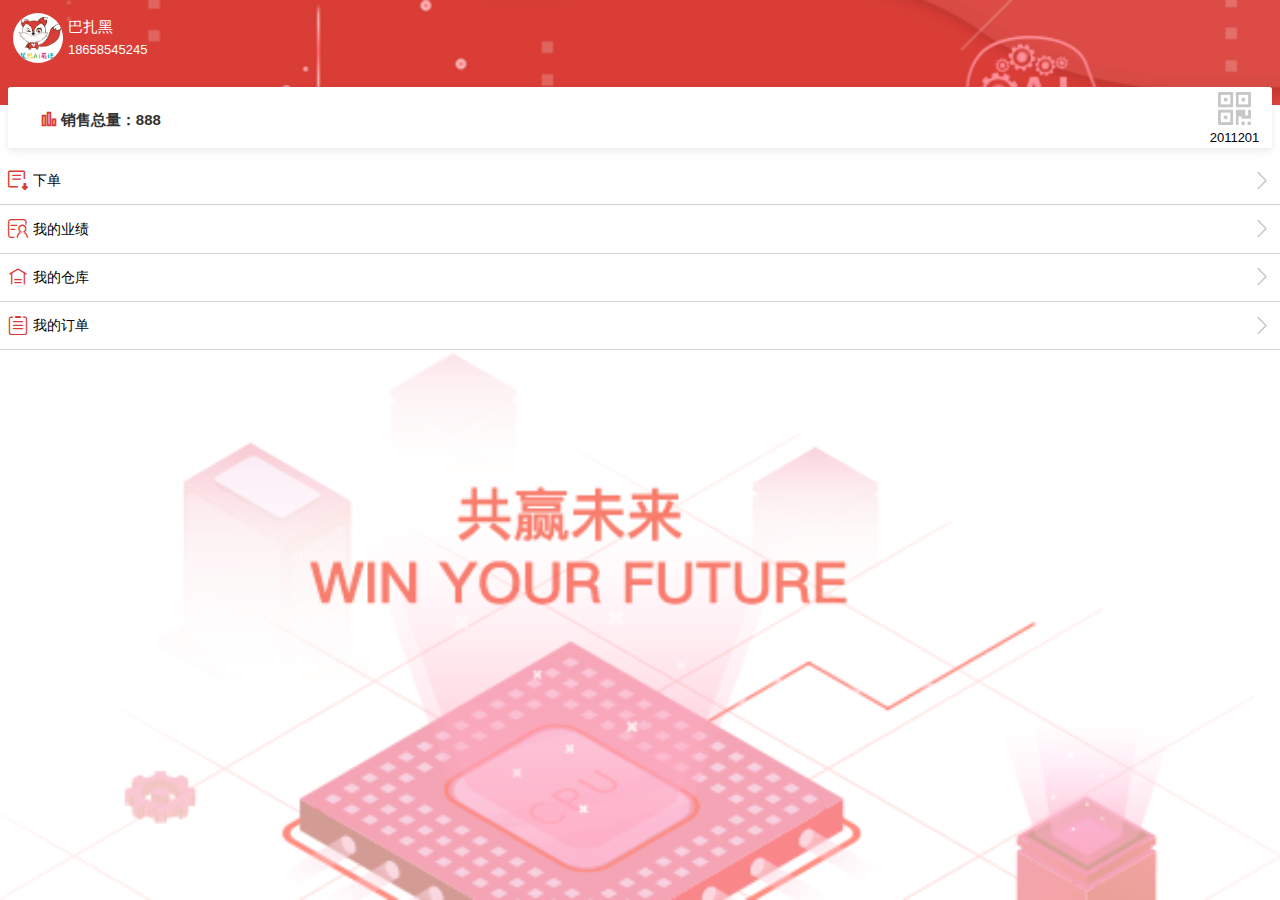
<file: html/index.html>
<!doctype html>
<html lang="en">
<head>
    <meta charset="UTF-8">
    <meta name="viewport"
          content="width=device-width, user-scalable=no, initial-scale=1.0, maximum-scale=1.0, minimum-scale=1.0">
    <meta http-equiv="X-UA-Compatible" content="ie=edge">
    <title>红尾巴AI英语</title>
    <script src="../assets/js/fontSize.js"></script>
    <link rel="stylesheet" href="../assets/css/weui.min.css">
    <link rel="stylesheet" href="../assets/css/jquery-weui.min.css">
    <link rel="stylesheet" href="../assets/css/style.css">
    <link rel="stylesheet" href="../assets/fonts/iconfont.css">
</head>
<body class="index_body">
<div class="index_top">
    <div class="head_img_box">
        <div class="head_img"><img src="../assets/img/logo.png" alt=""></div>
        <div class="head_right">
            <div class="name">巴扎黑</div>
            <span>18658545245</span>
        </div>
    </div>
</div>
<div class="sale_box">
    <div class="sales">
        <span class="iconfont icon-wuxiaoliangshangpin-"></span>
        <span>销售总量：888</span>
    </div>
    <div class="code_box">
        <div class="code_img">
            <img src="../assets/img/code.png" alt="">
        </div>
        <div class="code">2011201</div>
    </div>
</div>
<a href="./order.html" class="href_item">
    <div class="icon_box">
        <span class="iconfont icon-xiadan"></span>
        <span>下单</span>
    </div>
    <div class="iconfont icon-xiangyou"></div>
</a>
<a href="./achievement.html" class="href_item">
    <div class="icon_box">
        <span class="iconfont icon-wodeyeji"></span>
        <span>我的业绩</span>
    </div>
    <div class="iconfont icon-xiangyou"></div>
</a>
<a href="./ware.html" class="href_item">
    <div class="icon_box">
        <span class="iconfont icon-ERP_yujicangku"></span>
        <span>我的仓库</span>
    </div>
    <div class="iconfont icon-xiangyou"></div>
</a>
<a href="./my_order.html" class="href_item">
    <div class="icon_box">
        <span class="iconfont icon-dingdan"></span>
        <span>我的订单</span>
    </div>
    <div class="iconfont icon-xiangyou"></div>
</a>
</body>
</html>
<script src="../assets/js/jquery-2.1.0.js"></script>
<!--<script src="//cdn.bootcss.com/jquery/1.11.0/jquery.min.js"></script>-->
<script src="../assets/js/jquery-weui.min.js"></script>
<script src="../assets/js/common.js"></script>
<script type="text/javascript">
    $(document).ready(function () {
    })
</script>
</file>
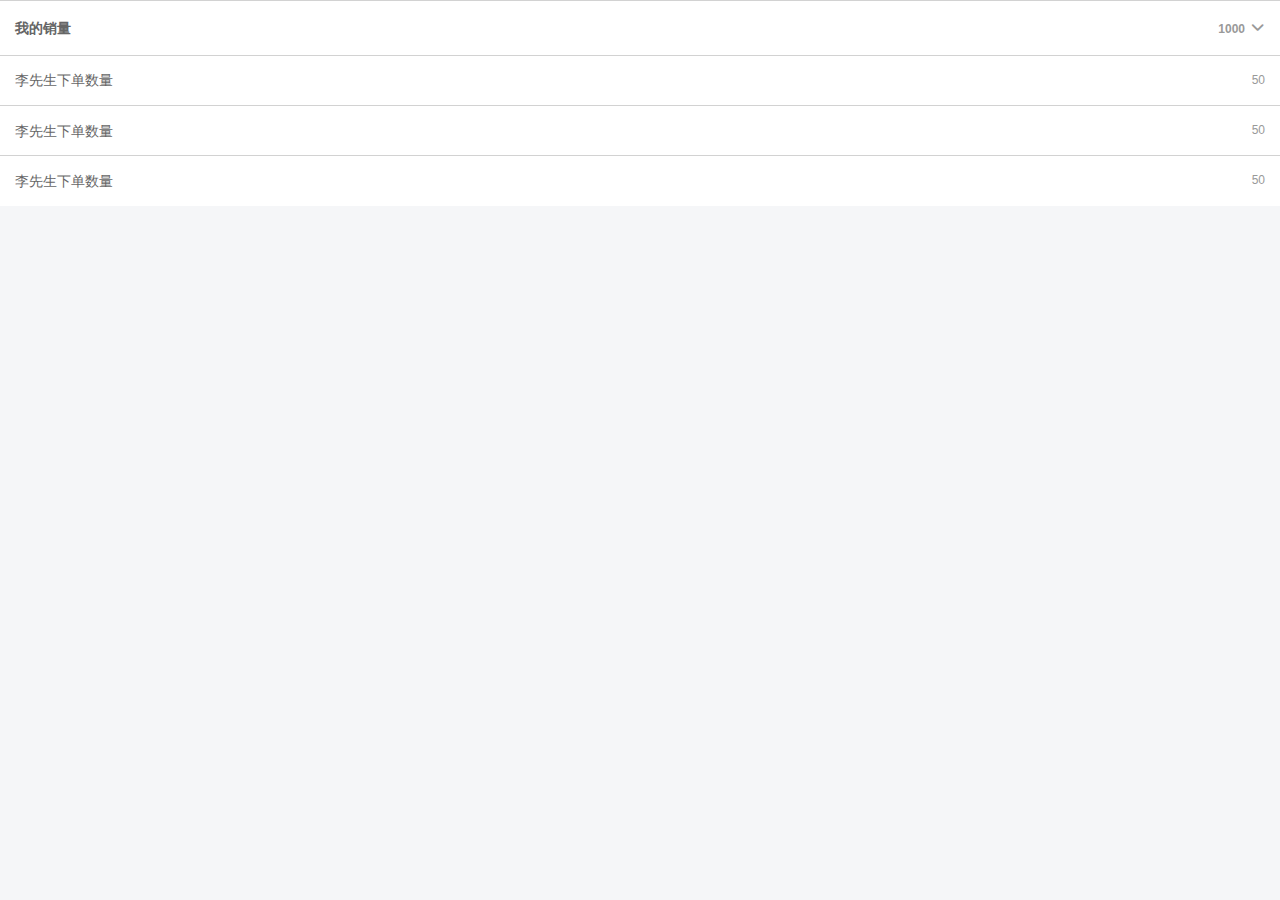
<file: html/achievement.html>
<!doctype html>
<html lang="en">
<head>
    <meta charset="UTF-8">
    <meta name="viewport"
          content="width=device-width, user-scalable=no, initial-scale=1.0, maximum-scale=1.0, minimum-scale=1.0">
    <meta http-equiv="X-UA-Compatible" content="ie=edge">
    <title>我的业绩</title>
    <script src="../assets/js/fontSize.js"></script>
    <link rel="stylesheet" href="../assets/css/weui.min.css">
    <link rel="stylesheet" href="../assets/css/jquery-weui.min.css">
    <link rel="stylesheet" href="../assets/css/style.css">
    <link rel="stylesheet" href="../assets/fonts/iconfont.css">
    <style>
        .order_label, .order_input {
            color: #666;
        }
    </style>
</head>
<body class="ache_box">
<div class="order_item ache">
    <div class="order_label">
        我的销量
    </div>
    <div class="order_input"><span>1000</span><span class="icon_boxs"><span class="iconfont icon-arrow-down"></span></span>
    </div>
</div>
<!--<div class="noorder"><img src="../assets/img/noachiev.png" alt=""></div>-->
<div class="order_list">
    <div class="order_item">
        <div class="order_label">
            李先生下单数量
        </div>
        <div class="order_input">50</div>
    </div>
    <div class="order_item">
        <div class="order_label">
            李先生下单数量
        </div>
        <div class="order_input">50</div>
    </div>
    <div class="order_item">
        <div class="order_label">
            李先生下单数量
        </div>
        <div class="order_input">50</div>
    </div>
</div>

</body>
</html>
<script src="../assets/js/jquery-2.1.0.js"></script>
<!--<script src="//cdn.bootcss.com/jquery/1.11.0/jquery.min.js"></script>-->
<script src="../assets/js/jquery-weui.min.js"></script>
<script src="../assets/js/common.js"></script>
<script type="text/javascript">
    $(document).ready(function () {
        $('.ache').click(function () {
            $('.order_list').slideToggle();
            if ($('.iconfont').hasClass('icon-xiangyou')) {
                $('.iconfont ').addClass('icon-arrow-down').removeClass('icon-xiangyou')
            } else {
                $('.iconfont ').addClass('icon-xiangyou').removeClass('icon-arrow-down')
            }

        })
    })
</script>
</file>
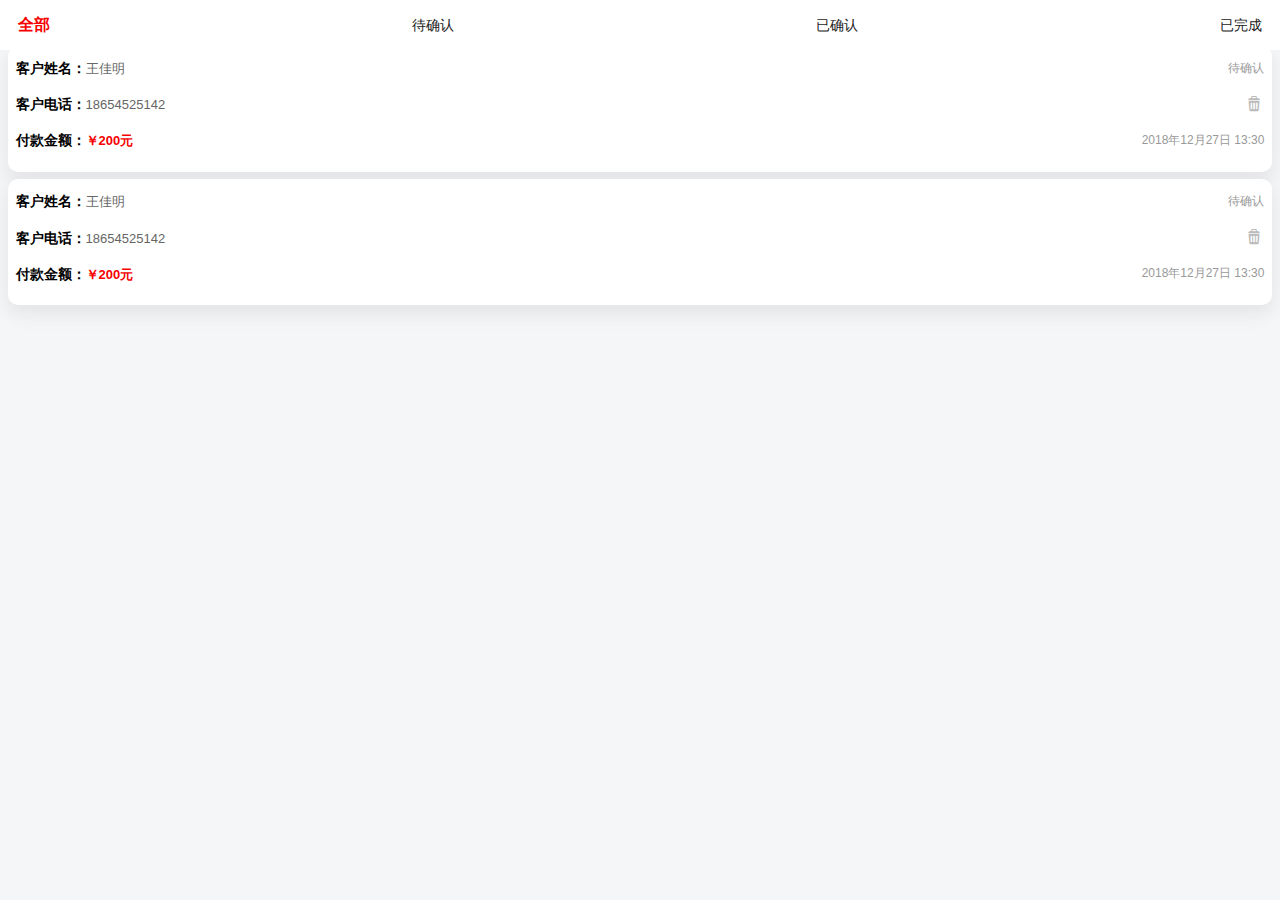
<file: html/my_order.html>
<!doctype html>
<html lang="en">
<head>
    <meta charset="UTF-8">
    <meta name="viewport"
          content="width=device-width, user-scalable=no, initial-scale=1.0, maximum-scale=1.0, minimum-scale=1.0">
    <meta http-equiv="X-UA-Compatible" content="ie=edge">
    <title>我的订单</title>
    <script src="../assets/js/fontSize.js"></script>
    <link rel="stylesheet" href="../assets/css/weui.min.css">
    <link rel="stylesheet" href="../assets/css/jquery-weui.min.css">
    <link rel="stylesheet" href="../assets/css/style.css">
    <link rel="stylesheet" href="../assets/fonts/iconfont.css">
</head>
<body>
<div class="my_oder_box">
    <div class="my_oder_nav">
        <span class="span_active">全部</span>
        <span>待确认</span>
        <span>已确认</span>
        <span>已完成</span>
    </div>
    <div class="list_box">
        <!--全部-->
        <div class="my_oder_list ">
            <div class="my_oder_item">
                <div class="my_oder_name">
                    <span><b>客户姓名：</b><span>王佳明</span></span>
                    <div>待确认</div>
                </div>
                <div class="my_oder_name">
                    <span><b>客户电话：</b><span>18654525142</span></span>
                    <div class="iconfont icon-shanchu"></div>
                </div>
                <div class="my_oder_name">
                    <span><b>付款金额：</b><span class="money">￥<span>200</span>元</span></span>
                    <div>2018年12月27日 13:30</div>
                </div>
            </div>
            <div class="my_oder_item">
                <div class="my_oder_name">
                    <span><b>客户姓名：</b><span>王佳明</span></span>
                    <div>待确认</div>
                </div>
                <div class="my_oder_name">
                    <span><b>客户电话：</b><span>18654525142</span></span>
                    <div class="iconfont icon-shanchu"></div>
                </div>
                <div class="my_oder_name">
                    <span><b>付款金额：</b><span class="money">￥<span>200</span>元</span></span>
                    <div>2018年12月27日 13:30</div>
                </div>
            </div>

        </div>
        <!--待确认-->
        <div class="my_oder_list ">
            <!--<div class="my_oder_item">-->
            <!--<div class="my_oder_name">-->
            <!--<span><b>客户姓名：</b><span>王佳明</span></span>-->
            <!--<div class="">待确认</div>-->
            <!--</div>-->
            <!--<div class="my_oder_name">-->
            <!--<span><b>客户电话：</b><span>18654525142</span></span>-->
            <!--<div class="iconfont icon-shanchu"></div>-->
            <!--</div>-->
            <!--<div class="my_oder_name">-->
            <!--<span><b>付款金额：</b><span class="money">￥<span>200</span>元</span></span>-->
            <!--<div>2018年12月27日 13:30</div>-->
            <!--</div>-->
            <!--</div>-->
            <!--<div class="my_oder_item">-->
            <!--<div class="my_oder_name">-->
            <!--<span><b>客户姓名：</b><span>王佳明</span></span>-->
            <!--<div>待确认</div>-->
            <!--</div>-->
            <!--<div class="my_oder_name">-->
            <!--<span><b>客户电话：</b><span>18654525142</span></span>-->
            <!--<div class="iconfont icon-shanchu"></div>-->
            <!--</div>-->
            <!--<div class="my_oder_name">-->
            <!--<span><b>付款金额：</b><span class="money">￥<span>200</span>元</span></span>-->
            <!--<div>2018年12月27日 13:30</div>-->
            <!--</div>-->
            <!--</div>-->
            <div class="noorder"><img src="../assets/img/noorder.png" alt=""></div>
        </div>
        <!--已确认-->
        <div class="my_oder_list ">
            <div class="my_oder_item">
                <div class="my_oder_name">
                    <span><b>客户姓名：</b><span>王佳明</span></span>
                    <div class="item_active">已确认</div>
                </div>
                <div class="my_oder_name">
                    <span><b>客户电话：</b><span>18654525142</span></span>
                    <div class="iconfont icon-shanchu"></div>
                </div>
                <div class="my_oder_name">
                    <span><b>付款金额：</b><span class="money">￥<span>200</span>元</span></span>
                    <div>2018年12月27日 13:30</div>
                </div>
            </div>
            <div class="my_oder_item">
                <div class="my_oder_name">
                    <span><b>客户姓名：</b><span>王佳明</span></span>
                    <div class="item_active">已确认</div>
                </div>
                <div class="my_oder_name">
                    <span><b>客户电话：</b><span>18654525142</span></span>
                    <div class="iconfont icon-shanchu"></div>
                </div>
                <div class="my_oder_name">
                    <span><b>付款金额：</b><span class="money">￥<span>200</span>元</span></span>
                    <div>2018年12月27日 13:30</div>
                </div>
            </div>
        </div>
        <!--已完成-->
        <div class="my_oder_list ">
            <div class="my_oder_item">
                <div class="my_oder_name">
                    <span><b>客户姓名：</b><span>王佳明</span></span>
                    <div class="item_active">已完成</div>
                </div>
                <div class="my_oder_name">
                    <span><b>客户电话：</b><span>18654525142</span></span>
                    <div class="iconfont icon-shanchu"></div>
                </div>
                <div class="my_oder_name">
                    <span><b>付款金额：</b><span class="money">￥<span>200</span>元</span></span>
                    <div>2018年12月27日 13:30</div>
                </div>
            </div>
            <div class="my_oder_item">
                <div class="my_oder_name">
                    <span><b>客户姓名：</b><span>王佳明</span></span>
                    <div class="item_active">已完成</div>
                </div>
                <div class="my_oder_name">
                    <span><b>客户电话：</b><span>18654525142</span></span>
                    <div class="iconfont icon-shanchu"></div>
                </div>
                <div class="my_oder_name">
                    <span><b>付款金额：</b><span class="money">￥<span>200</span>元</span></span>
                    <div>2018年12月27日 13:30</div>
                </div>
            </div>
        </div>
    </div>
</div>

</body>
</html>
<script src="../assets/js/jquery-2.1.0.js"></script>
<!--<script src="//cdn.bootcss.com/jquery/1.11.0/jquery.min.js"></script>-->
<script src="../assets/js/jquery-weui.min.js"></script>
<script src="../assets/js/common.js"></script>
<script type="text/javascript">
    $(document).ready(function () {
        $('.my_oder_nav span').click(function () {
            $(this).addClass('span_active').siblings().removeClass('span_active');
            var index = $(this).index();
            $('.my_oder_list').hide().eq(index).show();
        })
    })
</script>
</file>
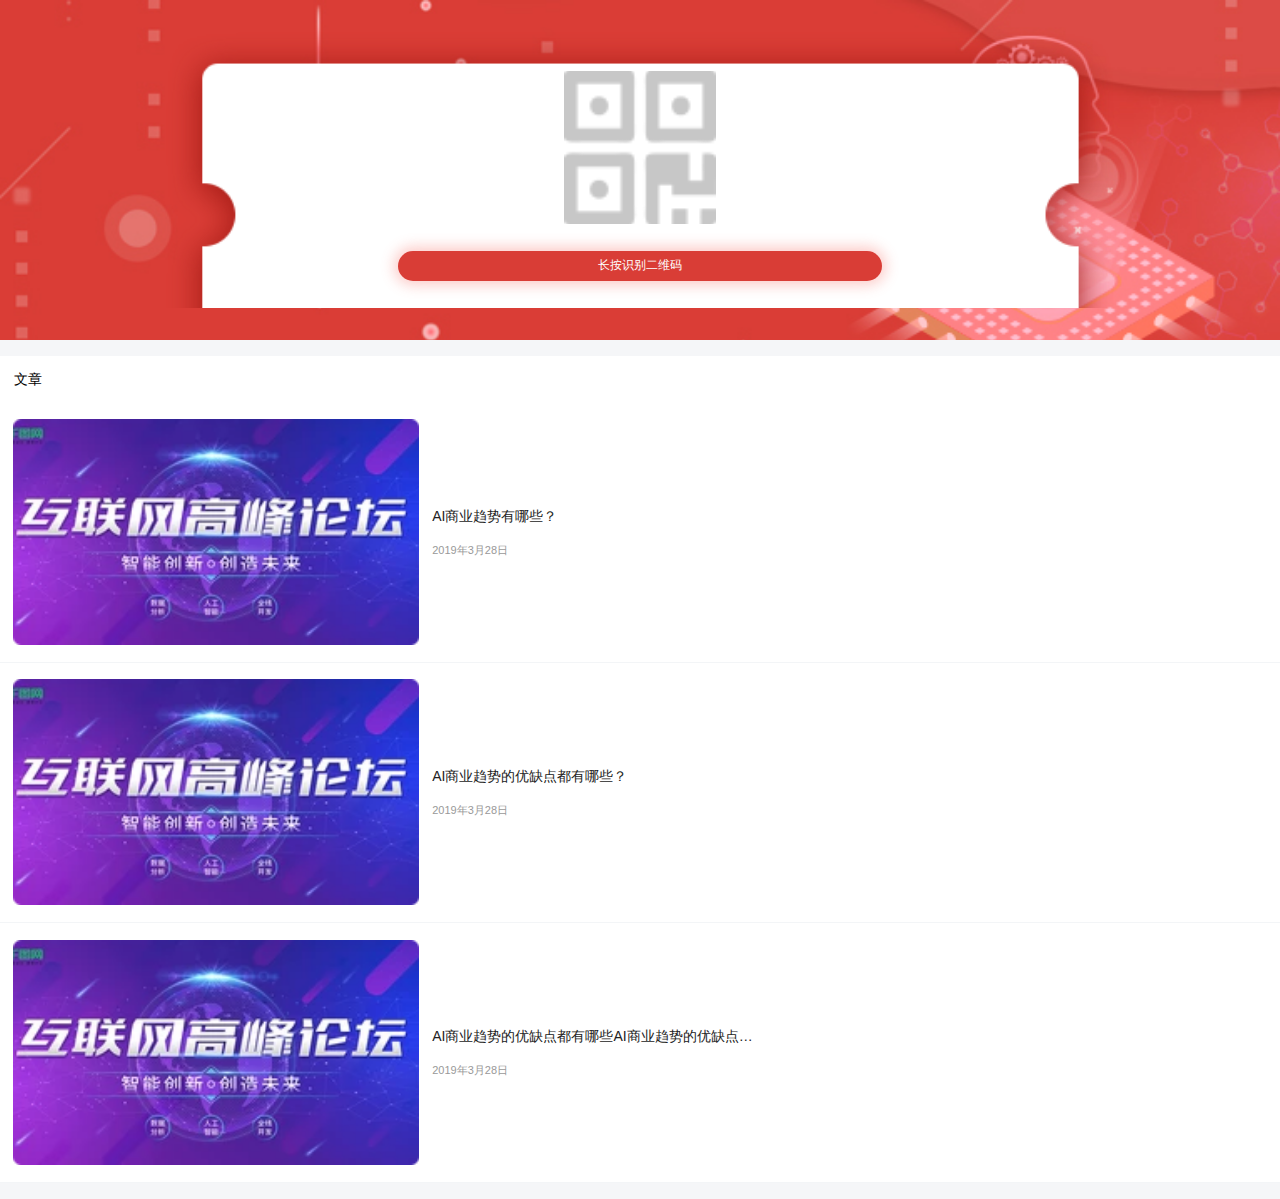
<file: html/new.html>
<!DOCTYPE html>
<html lang="en">
<head>
    <meta charset="UTF-8">
    <meta name="viewport"
          content="width=device-width, user-scalable=no, initial-scale=1.0, maximum-scale=1.0, minimum-scale=1.0">
    <meta http-equiv="X-UA-Compatible" content="ie=edge">
    <title>红尾巴AI英语</title>
    <script type="text/javascript" src="../assets/js/fontSize.js"></script>
    <link rel="stylesheet" href="../assets/css/weui.min.css">
    <link rel="stylesheet" href="../assets/fonts/iconfont.css">
    <link rel="stylesheet" href="../assets/css/style.css">
    <style>
        body{
            min-height: 100vh;
            background-color: #F5F6F8;
        }
    </style>
</head>
<body>
<div class="new_top">
    <div class="new_img">
        <div class="new_code"><img src="../assets/img/code.png" alt=""></div>
        <div class="new_text">长按识别二维码</div>
    </div>
</div>
<div class="new_list">
    <div class="new_title">文章</div>
    <a class="new_item" href="new_d.html">
        <div class="new_imgs"><img src="../assets/img/ex.png" alt=""></div>
        <div class="new_right">
            <div class="new_name">AI商业趋势有哪些？</div>
            <div class="new_date">2019年3月28日</div>
        </div>
    </a>
    <a class="new_item" href="new_d.html">
        <div class="new_imgs"><img src="../assets/img/ex.png" alt=""></div>
        <div class="new_right">
            <div class="new_name">AI商业趋势的优缺点都有哪些？</div>
            <div class="new_date">2019年3月28日</div>
        </div>
    </a>
    <a class="new_item" href="new_d.html">
        <div class="new_imgs"><img src="../assets/img/ex.png" alt=""></div>
        <div class="new_right">
            <div class="new_name">AI商业趋势的优缺点都有哪些AI商业趋势的优缺点都有哪些？</div>
            <div class="new_date">2019年3月28日</div>
        </div>
    </a>
</div>
</body>
</html>
<script type="text/javascript" src="../assets/js/jquery-2.1.0.js"></script>
<script type="text/javascript" src="../assets/js/jquery-weui.min.js"></script>
<script type="text/javascript" src="../assets/js/common.js"></script>
<script type="text/javascript">
    $(document).ready(function () {

    })
</script>
</file>
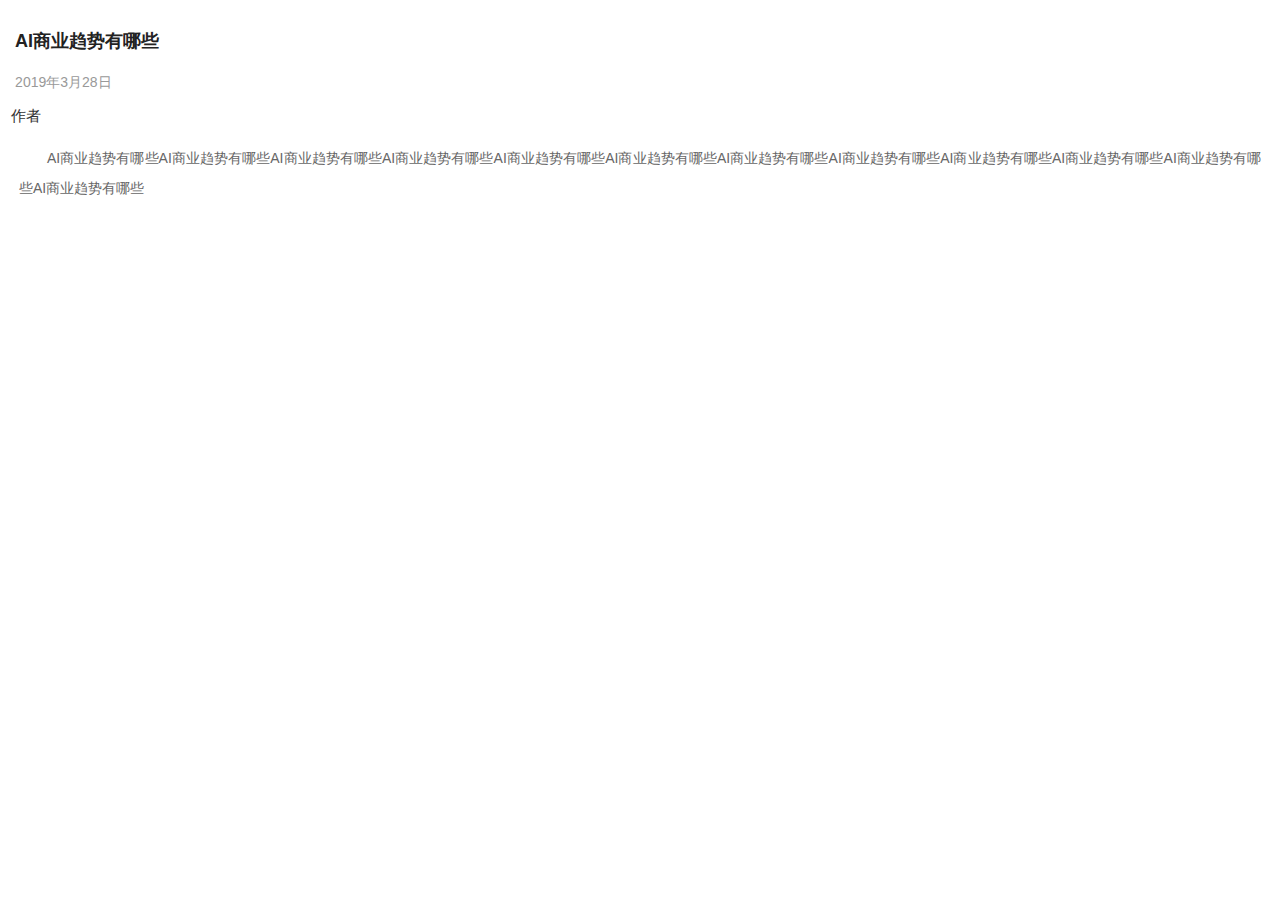
<file: html/new_d.html>
<!DOCTYPE html>
<html lang="en">
<head>
    <meta charset="UTF-8">
    <meta name="viewport"
          content="width=device-width, user-scalable=no, initial-scale=1.0, maximum-scale=1.0, minimum-scale=1.0">
    <meta http-equiv="X-UA-Compatible" content="ie=edge">
    <title>文章详情</title>
    <script type="text/javascript" src="../assets/js/fontSize.js"></script>
    <link rel="stylesheet" href="../assets/css/weui.min.css">
    <link rel="stylesheet" href="../assets/fonts/iconfont.css">
    <link rel="stylesheet" href="../assets/css/style.css">
</head>
<body>
<div class="nd_title">AI商业趋势有哪些</div>
<div class="nd_date">2019年3月28日</div>
<div class="nd_auth">作者</div>
<div class="nd_content">
    AI商业趋势有哪些AI商业趋势有哪些AI商业趋势有哪些AI商业趋势有哪些AI商业趋势有哪些AI商业趋势有哪些AI商业趋势有哪些AI商业趋势有哪些AI商业趋势有哪些AI商业趋势有哪些AI商业趋势有哪些AI商业趋势有哪些
</div>
</body>
</html>
<script type="text/javascript" src="../assets/js/jquery-2.1.0.js"></script>
<script type="text/javascript" src="../assets/js/jquery-weui.min.js"></script>
<script type="text/javascript" src="../assets/js/common.js"></script>
<script type="text/javascript">
    $(document).ready(function () {

    })
</script>
</file>
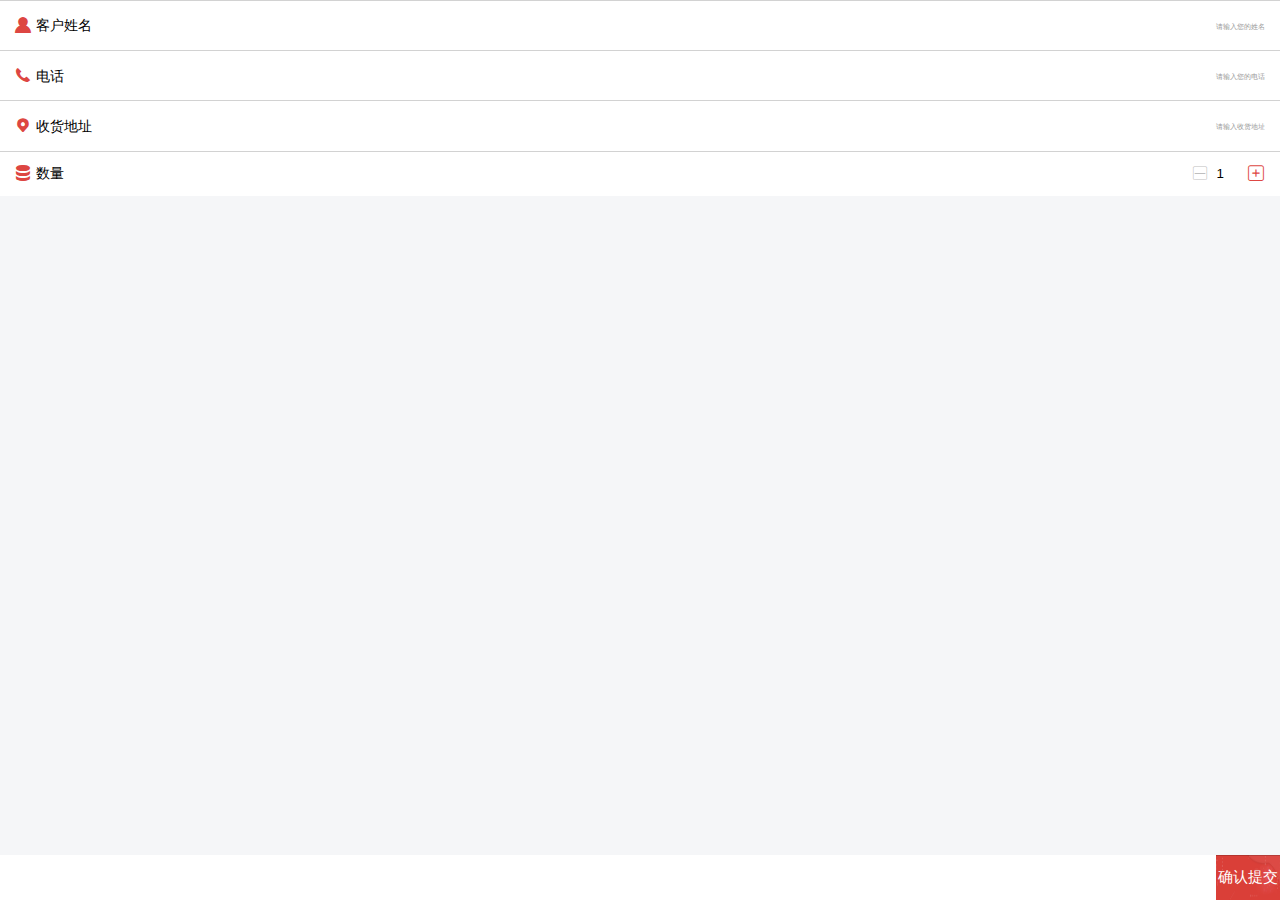
<file: html/order.html>
<!doctype html>
<html lang="en">
<head>
    <meta charset="UTF-8">
    <meta name="viewport"
          content="width=device-width, user-scalable=no, initial-scale=1.0, maximum-scale=1.0, minimum-scale=1.0">
    <meta http-equiv="X-UA-Compatible" content="ie=edge">
    <title>下单</title>
    <script src="../assets/js/fontSize.js"></script>
    <link rel="stylesheet" href="../assets/css/weui.min.css">
    <link rel="stylesheet" href="../assets/css/jquery-weui.min.css">
    <link rel="stylesheet" href="../assets/css/style.css">
    <link rel="stylesheet" href="../assets/fonts/iconfont.css">
</head>
<body class="order">
<form action="">
    <div class="order_item">
        <div class="order_label">
            <span class="iconfont icon-kehu"></span><span>客户姓名</span>
        </div>
        <div class="order_input"><input type="text" placeholder="请输入您的姓名" id="name"></div>
    </div>
    <div class="order_item">
        <div class="order_label">
            <span class="iconfont icon-dianhua"></span><span>电话</span>
        </div>
        <div class="order_input"><input type="text" placeholder="请输入您的电话" id="tel"></div>
    </div>
    <div class="order_item">
        <div class="order_label">
            <span class="iconfont icon-dizhi"></span><span>收货地址</span>
        </div>
        <div class="order_input"><input type="text" placeholder="请输入收货地址" id="address"></div>
    </div>
    <div class="order_item">
        <div class="order_label">
            <span class="iconfont icon-shuliangbang"></span><span>数量</span>
        </div>
        <div class="order_input_num">
            <span class="iconfont icon-reduce_bd" id="reduce"></span>
            <input type="number" placeholder="" id="num" value="1">
            <span class="iconfont icon-jia" id="plus"></span>
        </div>
    </div>
    <div class="btn_box">
        <button type="button" id="btn">确认提交</button>
    </div>
</form>
</body>
</html>
<script src="../assets/js/jquery-2.1.0.js"></script>
<!--<script src="//cdn.bootcss.com/jquery/1.11.0/jquery.min.js"></script>-->
<script src="../assets/js/jquery-weui.min.js"></script>
<script src="../assets/js/common.js"></script>
<script type="text/javascript">
    $(document).ready(function () {
        // 确认订单
        $('#btn').click(function () {
            var name = $('#name').val(),
                tel = $('#tel').val(),
                address = $('#address').val(),
                num = $('#num').val();
            if (name == '') {
                $.toast('请输入客户姓名', 'cancel')
            } else if (!telReg.test(tel)) {
                $.toast('手机号不正确', 'cancel')
            } else if (address == '') {
                $.toast('地址不能为空', 'cancel')
            } else if (num < 1) {
                $.toast('数量不能小于1', 'cancel')
            } else {
                // To do
                window.location.href = '/'
            }
        })
        // 监听输入框
        $("#num").bind("input propertychange", function (event) {
            var num = $(this).val();
            if (!numReg.test(num)) {
                $(this).val('1')
            }
            if (num <= 1) {
                $('.icon-reduce_bd').removeClass('active_icon')
            } else {
                $('.icon-reduce_bd').addClass('active_icon')
            }
        });
        // 增加
        $('#plus').click(function () {
            var n = $(this).prev().val();
            var num = parseInt(n) + 1;
            if (num == 0) {
                $('.icon-reduce_bd').removeClass('active_icon');
            } else {
                $('.icon-reduce_bd').addClass('active_icon');
                $(this).prev().val(num);
            }
        });
        // 减少
        $('#reduce').click(function () {
            var n = $(this).next().val();
            var num = parseInt(n) - 1;
            if (num == 0) {
                $('.icon-reduce_bd').removeClass('active_icon')
            } else {
                $('.icon-reduce_bd').addClass('active_icon')
                $(this).next().val(num);
            }

        })
    })
</script>
</file>
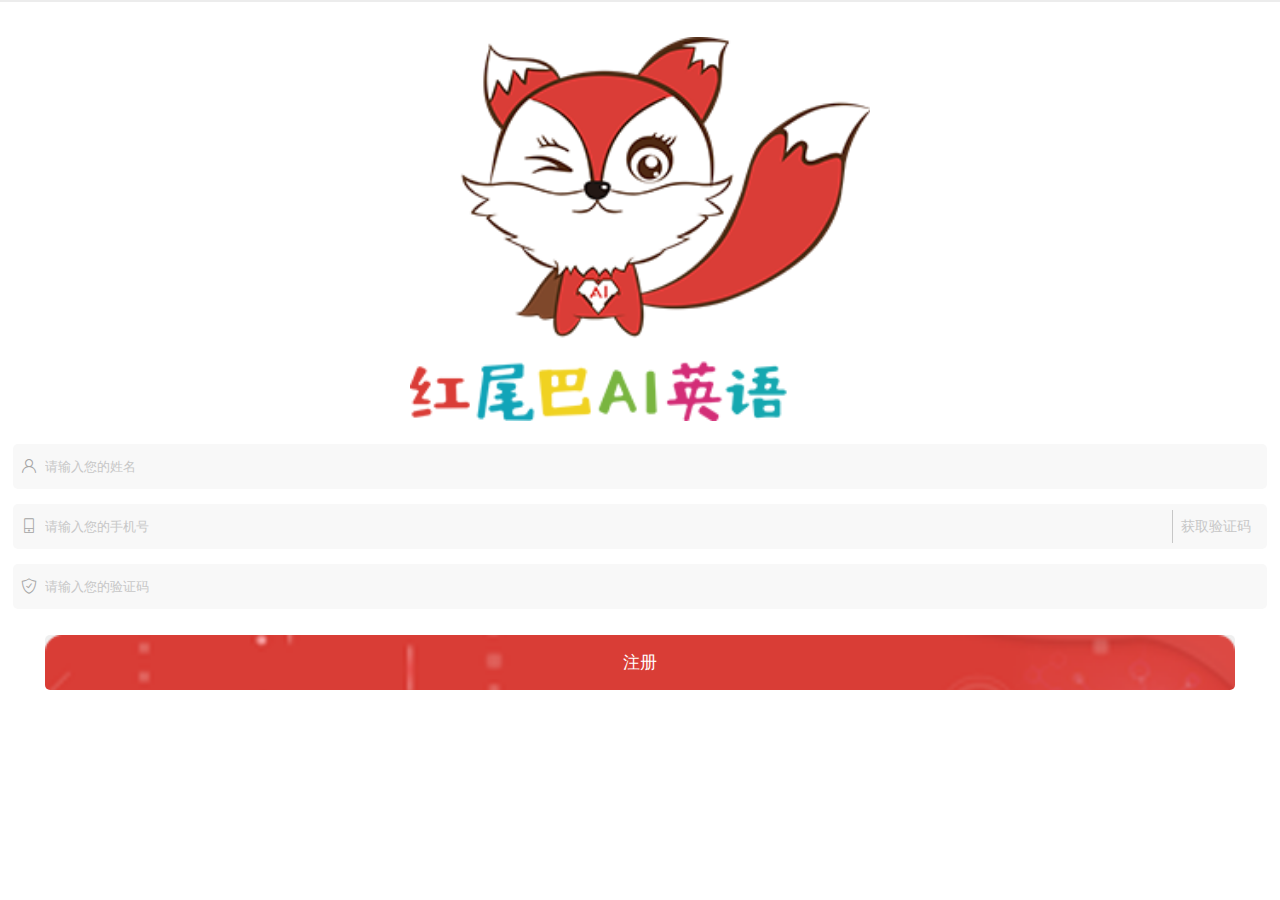
<file: html/reg.html>
<!doctype html>
<html lang="en">
<head>
    <meta charset="UTF-8">
    <meta name="viewport"
          content="width=device-width, user-scalable=no, initial-scale=1.0, maximum-scale=1.0, minimum-scale=1.0">
    <meta http-equiv="X-UA-Compatible" content="ie=edge">
    <title>注册</title>
    <script src="../assets/js/fontSize.js"></script>
    <link rel="stylesheet" href="../assets/css/weui.min.css">
    <link rel="stylesheet" href="../assets/css/jquery-weui.min.css">
    <link rel="stylesheet" href="../assets/css/style.css">
    <link rel="stylesheet" href="../assets/fonts/iconfont.css">
</head>
<body style="border-top: 2px solid rgba(85,84,84,0.11);">
<div class="logo">
    <img src="../assets/img/logo.png" alt="">
</div>
<form action="">
    <div class="input_box">
        <div class="iconfont icon-geren11"></div>
        <input type="text" placeholder="请输入您的姓名" id="user_name" name="">
    </div>
    <div class="input_box">
        <div class="iconfont icon-shouji54"></div>
        <input type="number" placeholder="请输入您的手机号" id='tel' name="" maxlength="11">
        <span>获取验证码</span>
    </div>
    <div class="input_box">
        <div class="iconfont icon-yanzhengyanzhengma"></div>
        <input type="number" placeholder="请输入您的验证码" id="code" name="" maxlength="6">
    </div>
    <button class="sub_btn" type="button">注册</button>
</form>
</body>
</html>
<script src="../assets/js/jquery-2.1.0.js"></script>
<!--<script src="//cdn.bootcss.com/jquery/1.11.0/jquery.min.js"></script>-->
<script src="../assets/js/jquery-weui.min.js"></script>
<script src="../assets/js/common.js"></script>
<script type="text/javascript">
    $(document).ready(function () {
        // 注册
        $('.sub_btn').click(function () {
            var user_name = $('#user_name').val(),
                tel = $('#tel').val(),
                code = $('#code').val();
            if (user_name == '') {
                $.toast('请输入姓名', "cancel");
            } else if (!telReg.test(tel)) {
                $.toast('请输入正确的手机号', 'cancel')
            }
            else if (code == '') {
                $.toast('验证码不能为空')
            } else {
                //To do
                window.location.href = './index.html'
            }
        })
    })
</script>
</file>
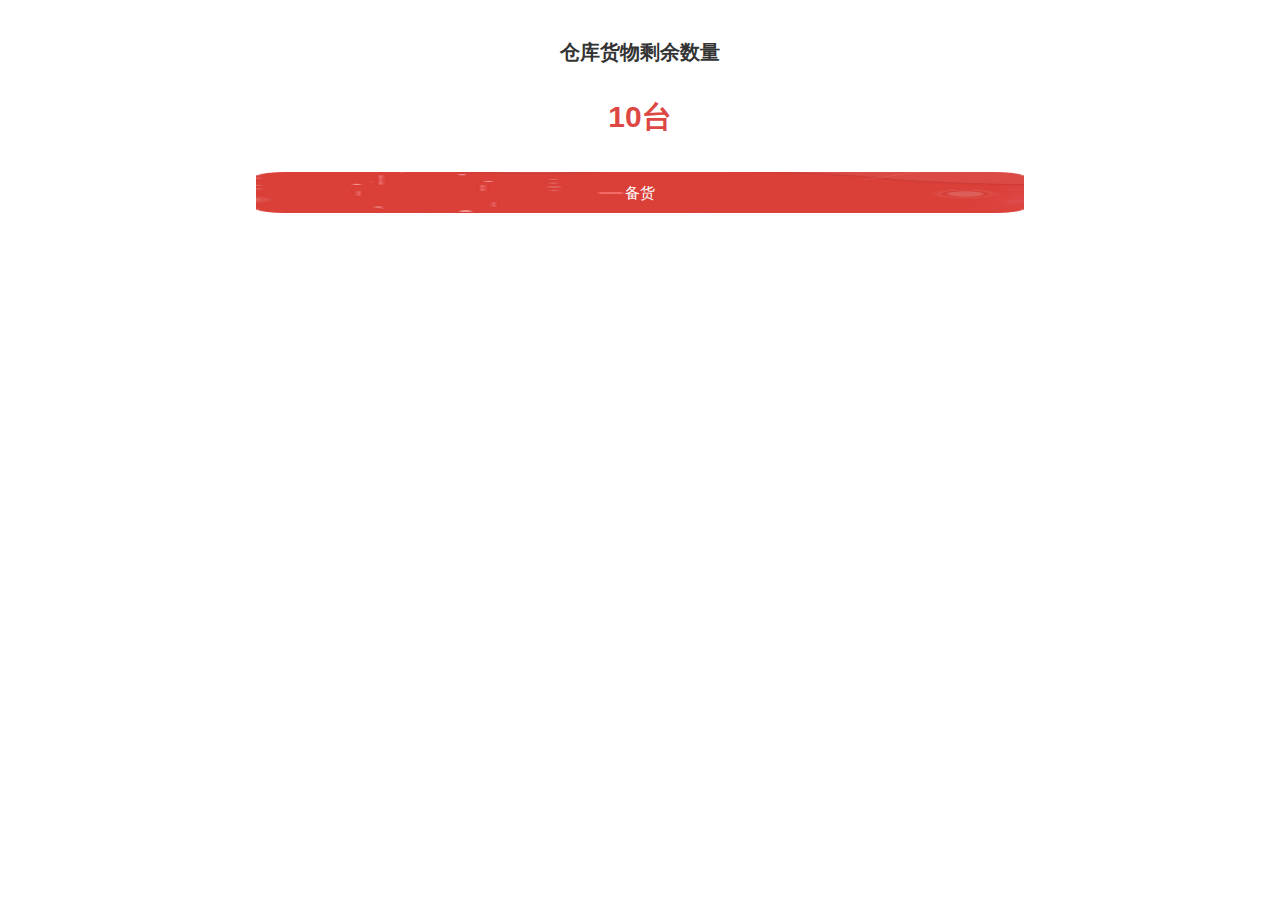
<file: html/ware.html>
<!doctype html>
<html lang="en">
<head>
    <meta charset="UTF-8">
    <meta name="viewport"
          content="width=device-width, user-scalable=no, initial-scale=1.0, maximum-scale=1.0, minimum-scale=1.0">
    <meta http-equiv="X-UA-Compatible" content="ie=edge">
    <title>我的库存</title>
    <script src="../assets/js/fontSize.js"></script>
    <link rel="stylesheet" href="../assets/css/weui.min.css">
    <link rel="stylesheet" href="../assets/css/jquery-weui.min.css">
    <link rel="stylesheet" href="../assets/css/style.css">
    <link rel="stylesheet" href="../assets/fonts/iconfont.css">
</head>
<body>
<div class="ware_title">仓库货物剩余数量</div>
<div class="ware_num">10台</div>
<a class="ware_btn" href="./ware2.html">备货</a>
</body>
</html>
<script src="../assets/js/jquery-2.1.0.js"></script>
<!--<script src="//cdn.bootcss.com/jquery/1.11.0/jquery.min.js"></script>-->
<script src="../assets/js/jquery-weui.min.js"></script>
<script src="../assets/js/common.js"></script>
<script type="text/javascript">
    $(document).ready(function () {
    })
</script>
</file>
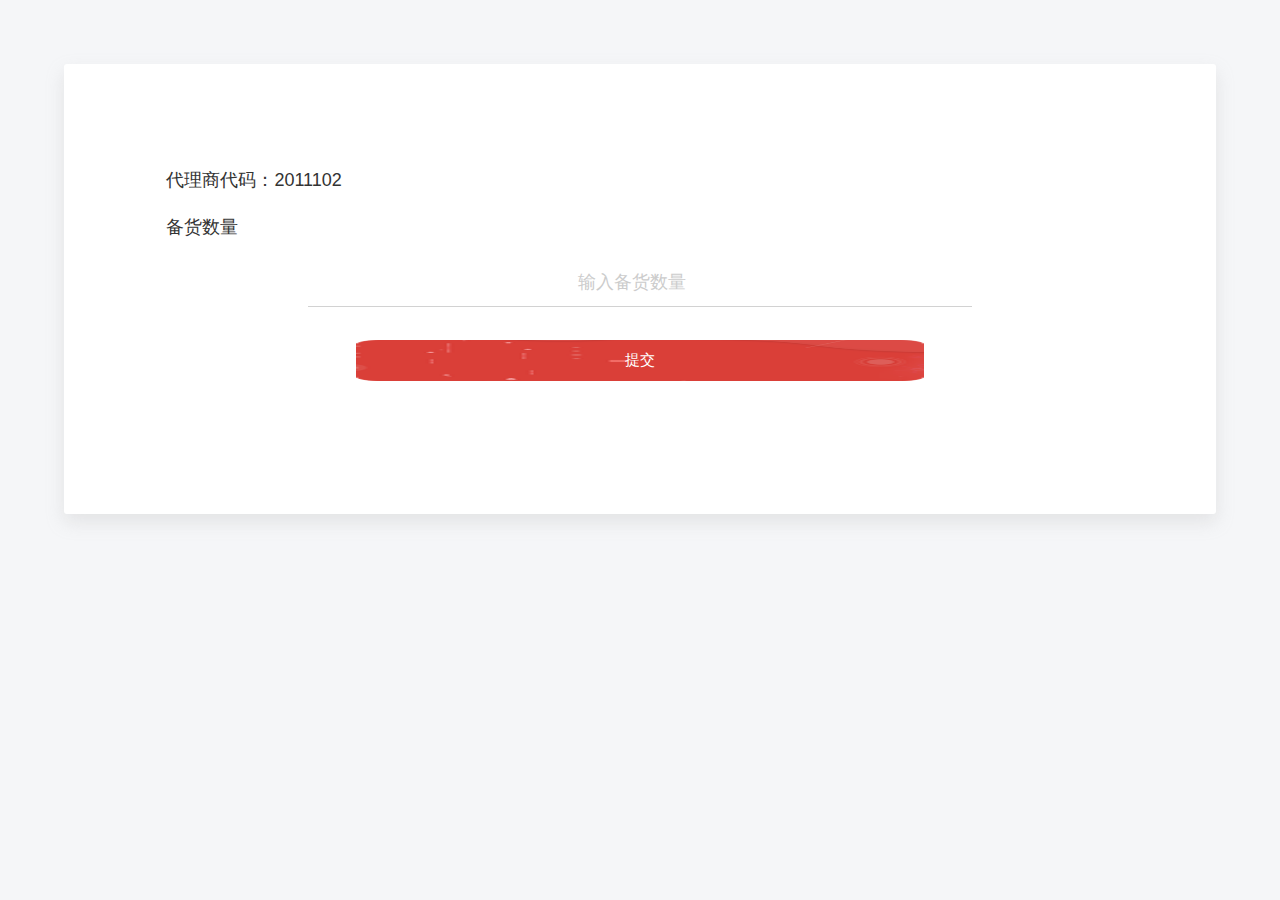
<file: html/ware2.html>
<!doctype html>
<html lang="en">
<head>
    <meta charset="UTF-8">
    <meta name="viewport"
          content="width=device-width, user-scalable=no, initial-scale=1.0, maximum-scale=1.0, minimum-scale=1.0">
    <meta http-equiv="X-UA-Compatible" content="ie=edge">
    <title>备货</title>
    <script src="../assets/js/fontSize.js"></script>
    <link rel="stylesheet" href="../assets/css/weui.min.css">
    <link rel="stylesheet" href="../assets/css/jquery-weui.min.css">
    <link rel="stylesheet" href="../assets/css/style.css">
    <link rel="stylesheet" href="../assets/fonts/iconfont.css">
</head>
<body>
<div class="ware_box">
    <div class="ware_item">
        <div class="ware_code">代理商代码：2011102</div>
        <div class="ware_code">备货数量</div>
        <div class="ware_input"><input type="number" placeholder="输入备货数量" id="ware_num"></div>
        <div class="ware_btn ware_btn2" id="ware2">提交</div>
    </div>
</div>
</body>
</html>
<script src="../assets/js/jquery-2.1.0.js"></script>
<!--<script src="//cdn.bootcss.com/jquery/1.11.0/jquery.min.js"></script>-->
<script src="../assets/js/jquery-weui.min.js"></script>
<script src="../assets/js/common.js"></script>
<script type="text/javascript">
    $(document).ready(function () {
        $('#ware2').click(function () {
            var ware_num = $('#ware_num').val();
            if (ware_num < 1) {
                $.toast('请输入备货数量', 'cancel')
            } else {
                // To Do
            }
        })
    })
</script>
</file>
<file: assets/css/style.css>
* {
    -webkit-overflow-scrolling: touch;
    -webkit-box-sizing: border-box;
    -moz-box-sizing: border-box;
    box-sizing: border-box;
    -webkit-tap-highlight-color: transparent;
}

a {
    color: #000;
    outline: none;
}

/*首页部分*/
.index_top {
    background-image: url("../img/index_top.png");
    background-repeat: no-repeat;
    background-size: 100%;
    height: 105px;
}

.head_img_box {
    padding: 0.5rem;
    display: flex;
    align-items: center;
}

.head_img {
    height: 50px;
    width: 50px;
    border-radius: 50%;
    display: flex;
    align-items: center;
    justify-content: center;
    overflow: hidden;
    margin-right: 0.2rem;
    background-color: #fff;
}

.head_img img {
    width: 100%;
}

.head_right .name {
    font-size: 15px;
    color: #fff;
}

.head_right span {
    font-size: 13px;
    color: #fff;
    padding: 0.22rem 0;
}

.sale_box {
    display: flex;
    align-items: center;
    justify-content: space-between;
    margin: -0.7rem 0.3rem 0.33rem 0.3rem;
    padding: 5px 13px 0 33px;
    background-color: #fff;
    box-shadow: 0 3px 7px 0 rgba(94, 94, 94, 0.13);
    border-radius: 0.1rem;
}

.sales {
    color: #333333;
    font-weight: bold;
    font-size: 15px;
}

.sales .iconfont {
    color: #D93D36;
}

.code_box {
    display: flex;
    align-items: center;
    flex-direction: column;
}

.code {
    font-size: 13px;
}

.code_img {
    height: 33px;
    width: 33px;
    display: flex;
    align-items: center;
    justify-content: center;
    overflow: hidden;
    margin: 0 0 0.1rem 0;
}

.code_img img {
    width: 100%;
}

.href_item {
    display: flex;
    align-items: center;
    justify-content: space-between;
    padding: 0.3rem;
    border-bottom: 1px solid #d2d2d2;
    color: #000;
}

.href_item:active {
    background-color: #f5f5f5;
}

.icon_box {
    display: flex;
    align-items: center;
    font-size: 14px;
}

.href_item .iconfont {
    color: #D93D36;
    margin-right: 0.2rem;
    font-size: 20px;
}

.href_item .icon-xiangyou {
    color: #C0C0C0;
    margin: 0;
}

.index_body {
    background-image: url("../img/inde_bottom.png");
    background-repeat: no-repeat;
    background-size: 100% auto;
    background-position: bottom;
    min-height: 100vh;
}

/*下单部分*/
.order form {
    min-height: 100vh;
    background-color: #F5F6F8;
}

.order_item {
    display: flex;
    align-items: center;
    justify-content: space-between;
    padding: 0 15px;
    border-top: 1px solid #D2D2D2;
    background-color: #fff;
}

.order_label {
    display: flex;
    align-items: center;
    font-size: 14px;
    color: #000;
}

.order_label .iconfont {
    color: #DD4642;
    margin-right: 0.2rem;
}

.order_input {
    flex: 1;
    padding: 15px 0;
    text-align: right;

}

.ache_box .order_input {
    color: #999;
}

.icon_boxs {
    margin-left: 5px;
}

.order_input .icon-xiangyou, .order_input .icon-arrow-down {
    font-size: 15px;
    color: #999999;
    transition: ease-out 0.5s;
}

.order_input input {
    text-align: right;
    font-size: 0.26rem;
    width: 100%;
    height: 100%;
}

@-webkit-keyframes moves {
    0% {
        -webkit-transform: rotate(0deg);
    }
    100% {
        -webkit-transform: rotate(90deg);
    }
}

.order_input input::placeholder {
    color: #999999;
}

.order_input_num {
    padding: 0.3rem 0;
    display: flex;
    justify-content: flex-end;
}

.order_input_num input {
    width: 1.5rem;
    text-align: center;
}

.order_input_num .iconfont {
    font-size: 18px;
    color: #DE4844;
}

.order_input_num .icon-reduce_bd {
    color: #BFBFBF;
}

.order_input_num .active_icon {
    color: #DE4844;
}

.btn_box {
    position: fixed;
    bottom: 0;
    left: 0;
    width: 100%;
    background-color: #fff;
    display: flex;
    justify-content: flex-end;
}

.order button {
    background-image: url("../img/order.png");
    background-size: 100% 100%;
    background-repeat: no-repeat;
    width: 2.5rem;
    text-align: center;
    border: 0;
    padding: 13px 0;
    font-size: 15px;
    color: #fff;
}

button:active {
    outline: none;
    opacity: .7;
}

/*我的订单*/
.ache_box {
    min-height: 100vh;
    background-color: #F5F6F8;
}

.ache {
    font-weight: bold;
}

/*我的仓库*/
.ware_title {
    font-size: 20px;
    color: #333;
    text-align: center;
    font-weight: bold;
    padding: 1.4rem 0 1rem 0;
}

.ware_num {
    color: #DE4844;
    font-size: 30px;
    text-align: center;
    font-weight: bold;
}

.ware_btn {
    background-image: url("../img/ware.png");
    background-size: 100% 100%;
    background-repeat: no-repeat;
    width: 60%;
    text-align: center;
    border: 0;
    padding: 0.33rem 0;
    color: #fff;
    font-size: 15px;
    margin: 1.2rem auto;
    display: block;
}

.ware_btn:active {
    opacity: .7;
}

/*备货*/
.ware_box {
    min-height: 100vh;
    background-color: #F5F6F8;
    overflow: hidden;
}

.ware_item {
    margin: 5%;
    background-color: #fff;
    padding: 8%;
    font-size: 18px;
    color: #333;
    box-shadow: 0 8px 18px 0 rgba(178, 178, 178, 0.28);
    border-radius: 3px;
    min-height: 50vh;
    display: flex;
    flex-direction: column;
    justify-content: space-between;
}

.ware_box .ware_code {
    padding: 0 0 0.6rem 0;
}

.ware_input {
    width: 70%;
    margin: 0 auto;
    font-size: 18px;
    color: #333;
    border-bottom: 1px solid #d2d2d2;
}

.ware_input input {
    height: 100%;
    width: 100%;
    padding: 0.5rem 0;
    font-size: 18px;
    color: #000;
    text-align: center;
}

.ware_input input::placeholder {
    color: #ccc;
}

.ware_btn2 {
    background-image: url("../img/ware2.png");
}

/*我的订单*/
.my_oder_box {
    min-height: 100vh;
    background-color: #F5F6F8;
    overflow: hidden;
}

.my_oder_nav {
    position: fixed;
    top: 0;
    left: 0;
    width: 100%;
    background-color: #fff;
    display: flex;
    align-items: center;
    justify-content: space-between;
    padding: 0 0.7rem;
    font-size: 14px;
    color: #222;
    height: 50px;
    line-height: 50px;
}

.my_oder_nav span {
    transition: all 0.3s;
}

.my_oder_nav .span_active {
    font-weight: bold;
    color: #F60000;
    font-size: 16px;
}

.my_oder_list {
    margin: 1.8rem 0.3rem;
    display: none;
}

.my_oder_list:first-child {
    display: block;
}

.item_active {
    color: #F60000;
    font-weight: bold;
}

.my_oder_item {
    background-color: #fff;
    margin: 0 0 0.3rem 0;
    box-shadow: 0 8px 18px 0 rgba(178, 178, 178, 0.28);
    border-radius: 10px;
    padding: 0.43rem 0.31rem;
}

.my_oder_name {
    display: flex;
    align-items: center;
    justify-content: space-between;
    font-size: 13px;
    color: #666;
    margin: 0 0 0.34rem 0;
}

.my_oder_name div {
    color: #999999;
    font-size: 12px;
}

.my_oder_name .iconfont {
    font-size: 20px;
    color: #BBBBBB;
}

.my_oder_name b {
    color: #000;
    font-size: 14px;
}

.money {
    color: #F60000;
    font-weight: bold;
}

.noorder {
    height: 75vh;
    display: flex;
    align-items: center;
    justify-content: center;
}

.noorder img {
    width: 78%;
}

/*注册部分*/
.logo {
    /*height: 2.7rem;*/
    width: 36%;
    display: flex;
    align-items: center;
    justify-content: center;
    margin: 0 auto;
    padding: 35px 0 23px 0;
}

.logo img {
    width: 100%;
}

.input_box {
    display: flex;
    align-items: center;
    margin: 0 13px 15px 13px;
    background-color: #F8F8F8;
    border-radius: 5px;
    padding: 0 8px;
    font-size: 14px;
}

.input_box span {
    border-left: 1px solid #C7C7C7;
    padding: 5px 8px;
    color: #c7c7c7;
}

.input_box .iconfont {
    color: #A5A5A5;
}

input {
    background: none;
    border: 0;
    -webkit-appearance: none;
    -moz-appearance: none;
    appearance: none;
    outline: none;
}

.input_box input {
    flex: 1;
    padding: 15px 8px;
}

.input_box input::placeholder {
    color: #C7C7C7;
}

.sub_btn {
    margin: 1rem auto;
    background-image: url("../img/reg.png");
    background-size: cover;
    background-repeat: no-repeat;
    padding: 16px 0;
    text-align: center;
    font-size: 17px;
    color: #fff;
    border-radius: 5px;
    display: block;
    border: 0;
    width: 93%;
}

/*Toast 修改*/
.weui_icon_toast {
    margin: 22px 0 10px 0;
}

.weui_icon_toast:before {
    font-size: 35px;
}

.weui-icon-success-no-circle {
    display: none;
}

.weui_toast {
    min-height: auto;
    width: 40%;
    padding: 0 15px;
    left: 0;
    right: 0;
    margin: auto;
}

.weui-loading {
    margin: 0;
}

.weui-toast__content {
    margin: 0;
    padding: 0;
}

.success_box {
    text-align: center;
    margin: 90px 0 65px 0;
    line-height: 26px;
    color: #DA3F38;
    font-size: 15px;
}

.success_box .icon-zhengpinbaozhangduigou {
    font-size: 40px;
    margin-bottom: 15px;
}

.new_top {
    height: 6.3rem;
    display: flex;
    align-items: center;
    justify-content: center;
    background-image: url("../img/bg.jpg");
    background-size: cover;
    background-repeat: no-repeat;
}

.new_img {
    width: 74%;
    margin: 0 auto;
    height: 5.1rem;
    display: flex;
    align-items: center;
    justify-content: space-between;
    flex-direction: column;
    background-image: url("../img/code_box.png");
    background-size: cover;
    background-repeat: no-repeat;
    padding: .72rem 0 .5rem 0;
}

.new_img .new_code {
    /*width: 51%;*/
    width: 2.83rem;
    height: 2.83rem;
    overflow: hidden;
    display: flex;
    align-items: center;
    justify-content: center;
}

.new_img .new_code img {
    width: 100%;
}

.new_img .new_text {
    background: #D93D36;
    box-shadow: 0px 0px 14px 4px rgba(246, 97, 87, 0.33);
    border-radius: .3rem;
    padding: .1rem 0;
    text-align: center;
    width: 51%;
    font-size: 12px;
    color: #fff;
}

.new_list {
    background-color: #fff;
    margin: .3rem 0;
}

.new_title {
    font-size: 14px;
    padding: .22rem .25rem;
}

.new_item {
    display: flex;
    align-items: center;
    padding: .31rem .24rem;
    border-bottom: 1px solid #F3F5F7;
}

.new_item .new_imgs {
    width: 32.4%;
    flex-shrink: 0;
    /*height: 1.35rem;*/
    display: flex;
    align-items: center;
    justify-content: center;
    margin-right: .24rem;

}

.new_item .new_imgs img {
    width: 100%;
}
.new_right{
    flex: 1;

}
.new_name{
    font-size: 14px;
    color: #222;
    overflow: hidden;
    text-overflow:ellipsis;
    white-space: nowrap;
    width:6rem;
    margin-bottom: .28rem;
}
.new_date{
    color: #999999;
    font-size: 11px;
}
.nd_title{
    font-weight: bold;
    font-size: 18px;
    color: #222;
    padding: .5rem .28rem .28rem .28rem;
}
.nd_date{
    color: #999;
    font-size: 14px;
    padding: 0 .28rem .2rem .28rem;
}
.nd_auth{
    font-size: 15px;
    color: #333;
    padding: 0  .2rem .28rem;
}
.nd_content{
    font-size: 14px;
    line-height: .56rem;
    text-align: justify;
    padding: 0  .35rem;
    color: #666;
    text-indent: 2em;
}
</file>
<file: assets/fonts/iconfont.css>
@font-face {font-family: "iconfont";
  src: url('iconfont.eot?t=1546786848675'); /* IE9 */
  src: url('iconfont.eot?t=1546786848675#iefix') format('embedded-opentype'), /* IE6-IE8 */
  url('[data-uri]') format('woff2'),
  url('iconfont.woff?t=1546786848675') format('woff'),
  url('iconfont.ttf?t=1546786848675') format('truetype'), /* chrome, firefox, opera, Safari, Android, iOS 4.2+ */
  url('iconfont.svg?t=1546786848675#iconfont') format('svg'); /* iOS 4.1- */
}

.iconfont {
  font-family: "iconfont" !important;
  font-size: 16px;
  font-style: normal;
  -webkit-font-smoothing: antialiased;
  -moz-osx-font-smoothing: grayscale;
}

.icon-dianhua:before {
  content: "\e632";
}

.icon-yanzhengyanzhengma:before {
  content: "\e624";
}

.icon-zhengpinbaozhangduigou:before {
  content: "\e628";
}

.icon-geren11:before {
  content: "\e643";
}

.icon-dingdan:before {
  content: "\e634";
}

.icon-shouji54:before {
  content: "\e660";
}

.icon-reduce_bd:before {
  content: "\e600";
}

.icon-ERP_yujicangku:before {
  content: "\e65d";
}

.icon-dizhi:before {
  content: "\e63f";
}

.icon-xiangyou:before {
  content: "\e912";
}

.icon-kehu:before {
  content: "\e618";
}

.icon-wuxiaoliangshangpin-:before {
  content: "\e607";
}

.icon-arrow-down:before {
  content: "\e601";
}

.icon-jia:before {
  content: "\e6b6";
}

.icon-shanchu:before {
  content: "\e611";
}

.icon-wodeyeji:before {
  content: "\e69c";
}

.icon-shuliangbang:before {
  content: "\e703";
}

.icon-xiadan:before {
  content: "\e62b";
}
</file>
<file: assets/css/weui.min.css>
/*!
 * WeUI v0.4.3 (https://github.com/weui/weui)
 * Copyright 2016 Tencent, Inc.
 * Licensed under the MIT license
 */
html {
    -ms-text-size-adjust: 100%;
    -webkit-text-size-adjust: 100%
}

body {
    line-height: 1.6;
    font-family: Helvetica Neue, Helvetica, Arial, sans-serif
}

* {
    margin: 0;
    padding: 0
}

a img {
    border: 0
}

a {
    text-decoration: none
}

@font-face {
    font-weight: 400;
    font-style: normal;
    font-family: weui;
    src: url('[data-uri]') format('truetype')
}

[class*=" weui_icon_"]:before, [class^=weui_icon_]:before {
    font-family: weui;
    font-style: normal;
    font-weight: 400;
    speak: none;
    display: inline-block;
    vertical-align: middle;
    text-decoration: inherit;
    width: 1em;
    margin-right: .2em;
    text-align: center;
    font-variant: normal;
    text-transform: none;
    line-height: 1em;
    margin-left: .2em
}

.weui_icon_circle:before {
    content: "\EA01"
}

.weui_icon_download:before {
    content: "\EA02"
}

.weui_icon_info:before {
    content: "\EA03"
}

.weui_icon_safe_success:before {
    content: "\EA04"
}

.weui_icon_safe_warn:before {
    content: "\EA05"
}

.weui_icon_success:before {
    content: "\EA06"
}

.weui_icon_success_circle:before {
    content: "\EA07"
}

.weui_icon_success_no_circle:before {
    content: "\EA08"
}

.weui_icon_waiting:before {
    content: "\EA09"
}

.weui_icon_waiting_circle:before {
    content: "\EA0A"
}

.weui_icon_warn:before {
    content: "\EA0B"
}

.weui_icon_info_circle:before {
    content: "\EA0C"
}

.weui_icon_cancel:before {
    content: "\EA0D"
}

.weui_icon_search:before {
    content: "\EA0E"
}

.weui_icon_clear:before {
    content: "\EA0F"
}

[class*=" weui_icon_"]:before, [class^=weui_icon_]:before {
    margin: 0
}

.weui_icon_success:before {
    font-size: 23px;
    color: #09bb07
}

.weui_icon_waiting:before {
    font-size: 23px;
    color: #10aeff
}

.weui_icon_warn:before {
    font-size: 23px;
    color: #f43530
}

.weui_icon_info:before {
    font-size: 23px;
    color: #10aeff
}

.weui_icon_success_circle:before, .weui_icon_success_no_circle:before {
    font-size: 23px;
    color: #09bb07
}

.weui_icon_waiting_circle:before {
    font-size: 23px;
    color: #10aeff
}

.weui_icon_circle:before {
    font-size: 23px;
    color: #c9c9c9
}

.weui_icon_download:before, .weui_icon_info_circle:before {
    font-size: 23px;
    color: #09bb07
}

.weui_icon_safe_success:before {
    color: #09bb07
}

.weui_icon_safe_warn:before {
    color: #ffbe00
}

.weui_icon_cancel:before {
    color: #f43530;
    font-size: 22px
}

.weui_icon_clear:before, .weui_icon_search:before {
    color: #b2b2b2;
    font-size: 14px
}

.weui_icon_msg:before {
    font-size: 104px
}

.weui_icon_warn.weui_icon_msg:before {
    color: #f76260
}

.weui_icon_safe:before {
    font-size: 104px
}

.weui_btn.weui_btn_mini {
    line-height: 1.9;
    font-size: 14px;
    padding: 0 .75em;
    display: inline-block
}

button.weui_btn, input.weui_btn {
    width: 100%;
    border-width: 0;
    outline: 0;
    -webkit-appearance: none
}

button.weui_btn:focus, input.weui_btn:focus {
    outline: 0
}

button.weui_btn_inline, button.weui_btn_mini, input.weui_btn_inline, input.weui_btn_mini {
    width: auto
}

.weui_btn + .weui_btn {
    margin-top: 15px
}

.weui_btn.weui_btn_inline + .weui_btn.weui_btn_inline {
    margin-top: auto;
    margin-left: 15px
}

.weui_btn_area {
    margin: 1.17647059em 15px .3em
}

.weui_btn_area.weui_btn_area_inline {
    display: -webkit-box;
    display: -webkit-flex;
    display: flex
}

.weui_btn_area.weui_btn_area_inline .weui_btn {
    margin-top: auto;
    margin-right: 15px;
    width: 100%;
    -webkit-box-flex: 1;
    -webkit-flex: 1;
    flex: 1
}

.weui_btn_area.weui_btn_area_inline .weui_btn:last-child {
    margin-right: 0
}

.weui_btn {
    position: relative;
    display: block;
    margin-left: auto;
    margin-right: auto;
    padding-left: 14px;
    padding-right: 14px;
    box-sizing: border-box;
    font-size: 18px;
    text-align: center;
    text-decoration: none;
    color: #fff;
    line-height: 2.33333333;
    border-radius: 5px;
    -webkit-tap-highlight-color: rgba(0, 0, 0, 0);
    overflow: hidden
}

.weui_btn:after {
    content: " ";
    width: 200%;
    height: 200%;
    position: absolute;
    top: 0;
    left: 0;
    border: 1px solid rgba(0, 0, 0, .2);
    -webkit-transform: scale(.5);
    transform: scale(.5);
    -webkit-transform-origin: 0 0;
    transform-origin: 0 0;
    box-sizing: border-box;
    border-radius: 10px
}

.weui_btn.weui_btn_inline {
    display: inline-block
}

.weui_btn_default {
    background-color: #f7f7f7;
    color: #454545
}

.weui_btn_default:not(.weui_btn_disabled):visited {
    color: #454545
}

.weui_btn_default:not(.weui_btn_disabled):active {
    color: #a1a1a1;
    background-color: #dedede
}

.weui_btn_primary {
    background-color: #04be02
}

.weui_btn_primary:not(.weui_btn_disabled):visited {
    color: #fff
}

.weui_btn_primary:not(.weui_btn_disabled):active {
    color: hsla(0, 0%, 100%, .4);
    background-color: #039702
}

.weui_btn_warn {
    background-color: #ef4f4f
}

.weui_btn_warn:not(.weui_btn_disabled):visited {
    color: #fff
}

.weui_btn_warn:not(.weui_btn_disabled):active {
    color: hsla(0, 0%, 100%, .4);
    background-color: #c13e3e
}

.weui_btn_disabled {
    color: hsla(0, 0%, 100%, .6)
}

.weui_btn_disabled.weui_btn_default {
    color: #c9c9c9
}

.weui_btn_plain_primary {
    color: #04be02;
    border: 1px solid #04be02
}

button.weui_btn_plain_primary, input.weui_btn_plain_primary {
    border-width: 1px;
    background-color: transparent
}

.weui_btn_plain_primary:active {
    border-color: #039702
}

.weui_btn_plain_primary:after {
    border-width: 0
}

.weui_btn_plain_default {
    color: #5a5a5a;
    border: 1px solid #5a5a5a
}

button.weui_btn_plain_default, input.weui_btn_plain_default {
    border-width: 1px;
    background-color: transparent
}

.weui_btn_plain_default:after {
    border-width: 0
}

.weui_cell {
    position: relative
}

.weui_cell:before {
    content: " ";
    position: absolute;
    left: 0;
    top: 0;
    width: 100%;
    height: 1px;
    border-top: 1px solid #d9d9d9;
    color: #d9d9d9;
    -webkit-transform-origin: 0 0;
    transform-origin: 0 0;
    -webkit-transform: scaleY(.5);
    transform: scaleY(.5);
    left: 15px
}

.weui_cell:first-child:before {
    display: none
}

.weui_cells {
    margin-top: 1.17647059em;
    background-color: #fff;
    line-height: 1.41176471;
    font-size: 17px;
    overflow: hidden;
    position: relative
}

.weui_cells:before {
    top: 0;
    border-top: 1px solid #d9d9d9;
    -webkit-transform-origin: 0 0;
    transform-origin: 0 0;
    -webkit-transform: scaleY(.5);
    transform: scaleY(.5)
}

.weui_cells:after, .weui_cells:before {
    content: " ";
    position: absolute;
    left: 0;
    width: 100%;
    height: 1px;
    color: #d9d9d9
}

.weui_cells:after {
    bottom: 0;
    border-bottom: 1px solid #d9d9d9;
    -webkit-transform-origin: 0 100%;
    transform-origin: 0 100%;
    -webkit-transform: scaleY(.5);
    transform: scaleY(.5)
}

.weui_cells_title {
    margin-top: .77em;
    margin-bottom: .3em;
    padding-left: 15px;
    padding-right: 15px;
    color: #888;
    font-size: 14px
}

.weui_cells_title + .weui_cells {
    margin-top: 0
}

.weui_cells_tips {
    margin-top: .3em;
    color: #888;
    padding-left: 15px;
    padding-right: 15px;
    font-size: 14px
}

.weui_cell {
    padding: 10px 15px;
    position: relative;
    display: -webkit-box;
    display: -webkit-flex;
    display: flex;
    -webkit-box-align: center;
    -webkit-align-items: center;
    align-items: center
}

.weui_cell_ft {
    text-align: right;
    color: #888
}

.weui_cell_primary {
    -webkit-box-flex: 1;
    -webkit-flex: 1;
    flex: 1
}

.weui_cells_access .weui_cell:not(.no_access) {
    -webkit-tap-highlight-color: rgba(0, 0, 0, 0)
}

.weui_cells_access .weui_cell:not(.no_access):active {
    background-color: #ececec
}

.weui_cells_access a.weui_cell {
    color: inherit
}

.weui_cells_access .weui_cell_ft:after {
    content: " ";
    display: inline-block;
    -webkit-transform: rotate(45deg);
    transform: rotate(45deg);
    height: 6px;
    width: 6px;
    border-width: 2px 2px 0 0;
    border-color: #c8c8cd;
    border-style: solid;
    position: relative;
    top: -2px;
    top: -1px;
    margin-left: .3em
}

.weui_check_label {
    -webkit-tap-highlight-color: rgba(0, 0, 0, 0)
}

.weui_check {
    position: absolute;
    left: -9999em
}

.weui_cells_radio .weui_cell_ft {
    padding-left: .35em
}

.weui_cells_radio .weui_cell:active {
    background-color: #ececec
}

.weui_cells_radio .weui_check:checked + .weui_icon_checked:before {
    display: block;
    content: '\EA08';
    color: #09bb07;
    font-size: 16px
}

.weui_cells_checkbox .weui_cell_hd {
    padding-right: .35em
}

.weui_cells_checkbox .weui_cell:active {
    background-color: #ececec
}

.weui_cells_checkbox .weui_icon_checked:before {
    content: '\EA01';
    color: #c9c9c9;
    font-size: 23px;
    display: block
}

.weui_cells_checkbox .weui_check:checked + .weui_icon_checked:before {
    content: '\EA06';
    color: #09bb07
}

.weui_label {
    display: block;
    width: 105px;
    word-wrap: break-word;
    word-break: break-all
}

.weui_input {
    width: 100%;
    border: 0;
    outline: 0;
    -webkit-appearance: none;
    background-color: transparent;
    font-size: inherit;
    color: inherit;
    height: 1.41176471em;
    line-height: 1.41176471
}

.weui_input::-webkit-inner-spin-button, .weui_input::-webkit-outer-spin-button {
    -webkit-appearance: none;
    margin: 0
}

.weui_textarea {
    display: block;
    border: 0;
    resize: none;
    width: 100%;
    color: inherit;
    font-size: 1em;
    line-height: inherit;
    outline: 0
}

.weui_textarea_counter {
    color: #b2b2b2;
    text-align: right
}

.weui_cell_warn .weui_textarea_counter {
    color: #e64340
}

.weui_toptips {
    display: none;
    position: fixed;
    -webkit-transform: translateZ(0);
    width: 100%;
    top: 0;
    line-height: 2.3;
    font-size: 14px;
    text-align: center;
    color: #fff;
    z-index: 50000
}

.weui_toptips.weui_warn {
    background-color: #e64340
}

.weui_cells_form .weui_cell_warn {
    color: #e64340
}

.weui_cells_form .weui_cell_warn .weui_icon_warn {
    display: inline-block
}

.weui_cells_form .weui_cell_ft {
    font-size: 0
}

.weui_cells_form .weui_icon_warn {
    display: none
}

.weui_cells_form input, .weui_cells_form label[for], .weui_cells_form textarea {
    -webkit-tap-highlight-color: rgba(0, 0, 0, 0)
}

.weui_cell_select {
    padding: 0
}

.weui_cell_select .weui_select {
    padding-right: 30px
}

.weui_cell_select .weui_cell_bd:after {
    content: " ";
    display: inline-block;
    -webkit-transform: rotate(45deg);
    transform: rotate(45deg);
    height: 6px;
    width: 6px;
    border-width: 2px 2px 0 0;
    border-color: #c8c8cd;
    border-style: solid;
    position: relative;
    top: -2px;
    position: absolute;
    top: 50%;
    right: 15px;
    margin-top: -3px
}

.weui_select {
    -webkit-appearance: none;
    border: 0;
    outline: 0;
    background-color: transparent;
    width: 100%;
    font-size: inherit;
    height: 44px;
    line-height: 44px;
    position: relative;
    z-index: 1;
    padding-left: 15px
}

.weui_select_before {
    padding-right: 15px
}

.weui_select_before .weui_select {
    width: 105px;
    box-sizing: border-box
}

.weui_select_before .weui_cell_hd {
    position: relative
}

.weui_select_before .weui_cell_hd:after {
    content: " ";
    position: absolute;
    right: 0;
    top: 0;
    width: 1px;
    height: 100%;
    border-right: 1px solid #d9d9d9;
    color: #d9d9d9;
    -webkit-transform-origin: 100% 0;
    transform-origin: 100% 0;
    -webkit-transform: scaleX(.5);
    transform: scaleX(.5)
}

.weui_select_before .weui_cell_hd:before {
    content: " ";
    display: inline-block;
    -webkit-transform: rotate(45deg);
    transform: rotate(45deg);
    height: 6px;
    width: 6px;
    border-width: 2px 2px 0 0;
    border-color: #c8c8cd;
    border-style: solid;
    position: relative;
    top: -2px;
    position: absolute;
    top: 50%;
    right: 15px;
    margin-top: -3px
}

.weui_select_before .weui_cell_bd {
    padding-left: 15px
}

.weui_select_before .weui_cell_bd:after {
    display: none
}

.weui_select_after {
    padding-left: 15px
}

.weui_select_after .weui_select {
    padding-left: 0
}

.weui_vcode {
    padding-top: 0;
    padding-right: 0;
    padding-bottom: 0
}

.weui_vcode .weui_cell_ft img {
    margin-left: 5px;
    height: 44px;
    vertical-align: middle
}

.weui_cell_switch {
    padding-top: 6px;
    padding-bottom: 6px
}

.weui_switch {
    -webkit-appearance: none;
    appearance: none;
    position: relative;
    width: 52px;
    height: 32px;
    border: 1px solid #dfdfdf;
    outline: 0;
    border-radius: 16px;
    box-sizing: border-box;
    background: #dfdfdf
}

.weui_switch:before {
    width: 50px;
    background-color: #fdfdfd
}

.weui_switch:after, .weui_switch:before {
    content: " ";
    position: absolute;
    top: 0;
    left: 0;
    height: 30px;
    border-radius: 15px;
    -webkit-transition: -webkit-transform .3s;
    transition: -webkit-transform .3s;
    transition: transform .3s;
    transition: transform .3s, -webkit-transform .3s
}

.weui_switch:after {
    width: 30px;
    background-color: #fff;
    box-shadow: 0 1px 3px rgba(0, 0, 0, .4)
}

.weui_switch:checked {
    border-color: #04be02;
    background-color: #04be02
}

.weui_switch:checked:before {
    -webkit-transform: scale(0);
    transform: scale(0)
}

.weui_switch:checked:after {
    -webkit-transform: translateX(20px);
    transform: translateX(20px)
}

.weui_uploader_hd {
    padding-top: 0;
    padding-right: 0;
    padding-left: 0
}

.weui_uploader_hd .weui_cell_ft {
    font-size: 1em
}

.weui_uploader_bd {
    margin-bottom: -4px;
    margin-right: -9px;
    overflow: hidden
}

.weui_uploader_files {
    list-style: none
}

.weui_uploader_file {
    float: left;
    margin-right: 9px;
    margin-bottom: 9px;
    width: 79px;
    height: 79px;
    background: no-repeat 50%;
    background-size: cover
}

.weui_uploader_status {
    position: relative
}

.weui_uploader_status:before {
    content: " ";
    position: absolute;
    top: 0;
    right: 0;
    bottom: 0;
    left: 0;
    background-color: rgba(0, 0, 0, .5)
}

.weui_uploader_status .weui_uploader_status_content {
    position: absolute;
    top: 50%;
    left: 50%;
    -webkit-transform: translate(-50%, -50%);
    transform: translate(-50%, -50%);
    color: #fff
}

.weui_uploader_status .weui_icon_warn {
    display: block
}

.weui_uploader_input_wrp {
    float: left;
    position: relative;
    margin-right: 9px;
    margin-bottom: 9px;
    width: 77px;
    height: 77px;
    border: 1px solid #d9d9d9
}

.weui_uploader_input_wrp:after, .weui_uploader_input_wrp:before {
    content: " ";
    position: absolute;
    top: 50%;
    left: 50%;
    -webkit-transform: translate(-50%, -50%);
    transform: translate(-50%, -50%);
    background-color: #d9d9d9
}

.weui_uploader_input_wrp:before {
    width: 2px;
    height: 39.5px
}

.weui_uploader_input_wrp:after {
    width: 39.5px;
    height: 2px
}

.weui_uploader_input_wrp:active {
    border-color: #999
}

.weui_uploader_input_wrp:active:after, .weui_uploader_input_wrp:active:before {
    background-color: #999
}

.weui_uploader_input {
    position: absolute;
    z-index: 1;
    top: 0;
    left: 0;
    width: 100%;
    height: 100%;
    opacity: 0;
    -webkit-tap-highlight-color: rgba(0, 0, 0, 0)
}

.weui_msg {
    padding-top: 36px;
    text-align: center
}

.weui_msg .weui_icon_area {
    margin-bottom: 30px
}

.weui_msg .weui_text_area {
    margin-bottom: 25px;
    padding: 0 20px
}

.weui_msg .weui_msg_title {
    margin-bottom: 5px;
    font-weight: 400;
    font-size: 20px
}

.weui_msg .weui_msg_desc {
    font-size: 14px;
    color: #888
}

.weui_msg .weui_opr_area {
    margin-bottom: 25px
}

.weui_msg .weui_extra_area {
    margin-bottom: 15px;
    font-size: 14px;
    color: #888
}

.weui_msg .weui_extra_area a {
    color: #61749b
}

@media screen and (min-height: 438px) {
    .weui_extra_area {
        position: fixed;
        left: 0;
        bottom: 0;
        width: 100%;
        text-align: center
    }
}

.weui_article {
    padding: 20px 15px;
    font-size: 15px
}

.weui_article section {
    margin-bottom: 1.5em
}

.weui_article h1 {
    font-size: 17px;
    font-weight: 400;
    margin-bottom: .75em
}

.weui_article h2 {
    font-size: 16px;
    font-weight: 400;
    margin-bottom: .3em
}

.weui_article h3 {
    font-weight: 400;
    font-size: 15px
}

.weui_article * {
    max-width: 100%;
    box-sizing: border-box;
    word-wrap: break-word
}

.weui_article p {
    margin: 10px 0
}

.weui_tabbar {
    display: -webkit-box;
    display: -webkit-flex;
    display: flex;
    position: absolute;
    z-index: 500;
    bottom: 0;
    width: 100%;
    background-color: #f7f7fa
}

.weui_tabbar:before {
    content: " ";
    position: absolute;
    left: 0;
    top: 0;
    width: 100%;
    height: 1px;
    border-top: 1px solid #979797;
    color: #979797;
    -webkit-transform-origin: 0 0;
    transform-origin: 0 0;
    -webkit-transform: scaleY(.5);
    transform: scaleY(.5)
}

.weui_tabbar_item {
    display: block;
    -webkit-box-flex: 1;
    -webkit-flex: 1;
    flex: 1;
    padding: 7px 0 0;
    -webkit-tap-highlight-color: transparent
}

.weui_tabbar_item.weui_bar_item_on .weui_tabbar_label {
    color: #09bb07
}

.weui_tabbar_icon {
    margin: 0 auto;
    width: 24px;
    height: 24px
}

.weui_tabbar_icon img {
    display: block;
    width: 100%;
    height: 100%
}

.weui_tabbar_icon + .weui_tabbar_label {
    margin-top: 5px
}

.weui_tabbar_label {
    text-align: center;
    color: #888;
    font-size: 12px
}

.weui_navbar {
    display: -webkit-box;
    display: -webkit-flex;
    display: flex;
    position: absolute;
    z-index: 500;
    top: 0;
    width: 100%;
    background-color: #fafafa
}

.weui_navbar:after {
    content: " ";
    position: absolute;
    left: 0;
    bottom: 0;
    width: 100%;
    height: 1px;
    border-bottom: 1px solid #bcbab6;
    color: #bcbab6;
    -webkit-transform-origin: 0 100%;
    transform-origin: 0 100%;
    -webkit-transform: scaleY(.5);
    transform: scaleY(.5)
}

.weui_navbar + .weui_tab_bd {
    padding-top: 50px;
    padding-bottom: 0
}

.weui_navbar_item {
    position: relative;
    display: block;
    -webkit-box-flex: 1;
    -webkit-flex: 1;
    flex: 1;
    padding: 13px 0;
    text-align: center;
    font-size: 15px;
    -webkit-tap-highlight-color: transparent
}

.weui_navbar_item:active {
    background-color: #ededed
}

.weui_navbar_item.weui_bar_item_on {
    background-color: #eaeaea
}

.weui_navbar_item:after {
    content: " ";
    position: absolute;
    right: 0;
    top: 0;
    width: 1px;
    height: 100%;
    border-right: 1px solid #ccc;
    color: #ccc;
    -webkit-transform-origin: 100% 0;
    transform-origin: 100% 0;
    -webkit-transform: scaleX(.5);
    transform: scaleX(.5)
}

.weui_navbar_item:last-child:after {
    display: none
}

.weui_tab {
    position: relative;
    height: 100%
}

.weui_tab_bd {
    box-sizing: border-box;
    height: 100%;
    padding-bottom: 55px;
    overflow: auto;
    -webkit-overflow-scrolling: touch
}

.weui_tab_bd_item {
    display: none
}

.weui_tab_bd_item_active {
    display: block
}

.weui_progress {
    display: -webkit-box;
    display: -webkit-flex;
    display: flex;
    -webkit-box-align: center;
    -webkit-align-items: center;
    align-items: center
}

.weui_progress_bar {
    background-color: #ebebeb;
    height: 3px;
    -webkit-box-flex: 1;
    -webkit-flex: 1;
    flex: 1
}

.weui_progress_inner_bar {
    width: 0;
    height: 100%;
    background-color: #09bb07
}

.weui_progress_opr {
    display: block;
    margin-left: 15px;
    font-size: 0
}

.weui_panel {
    background-color: #fff;
    margin-top: 10px;
    position: relative;
    overflow: hidden
}

.weui_panel:first-child {
    margin-top: 0
}

.weui_panel:before {
    top: 0;
    border-top: 1px solid #e5e5e5;
    -webkit-transform-origin: 0 0;
    transform-origin: 0 0;
    -webkit-transform: scaleY(.5);
    transform: scaleY(.5)
}

.weui_panel:after, .weui_panel:before {
    content: " ";
    position: absolute;
    left: 0;
    width: 100%;
    height: 1px;
    color: #e5e5e5
}

.weui_panel:after {
    bottom: 0;
    border-bottom: 1px solid #e5e5e5;
    -webkit-transform-origin: 0 100%;
    transform-origin: 0 100%;
    -webkit-transform: scaleY(.5);
    transform: scaleY(.5)
}

.weui_panel_hd {
    padding: 14px 15px 10px;
    color: #999;
    font-size: 13px;
    position: relative
}

.weui_panel_hd:after {
    content: " ";
    position: absolute;
    left: 0;
    bottom: 0;
    width: 100%;
    height: 1px;
    border-bottom: 1px solid #e5e5e5;
    color: #e5e5e5;
    -webkit-transform-origin: 0 100%;
    transform-origin: 0 100%;
    -webkit-transform: scaleY(.5);
    transform: scaleY(.5);
    left: 15px
}

.weui_panel_ft {
    padding: 10px 15px 12px;
    color: #999;
    font-size: 14px;
    position: relative
}

.weui_panel_ft:before {
    content: " ";
    position: absolute;
    left: 0;
    top: 0;
    width: 100%;
    height: 1px;
    border-top: 1px solid #e5e5e5;
    color: #e5e5e5;
    -webkit-transform-origin: 0 0;
    transform-origin: 0 0;
    -webkit-transform: scaleY(.5);
    transform: scaleY(.5);
    left: 15px
}

.weui_panel_access .weui_panel_ft {
    display: block;
    color: #586c94;
    -webkit-tap-highlight-color: rgba(0, 0, 0, 0)
}

.weui_panel_access .weui_panel_ft:active {
    background-color: #ececec
}

.weui_panel_access .weui_panel_ft:after {
    content: " ";
    display: inline-block;
    -webkit-transform: rotate(45deg);
    transform: rotate(45deg);
    height: 6px;
    width: 6px;
    border-width: 2px 2px 0 0;
    border-color: #c7c7cc;
    border-style: solid;
    position: relative;
    top: -2px;
    position: absolute;
    right: 15px;
    top: 50%;
    margin-top: -4px
}

.weui_media_box {
    padding: 15px;
    position: relative
}

.weui_media_box:before {
    content: " ";
    position: absolute;
    left: 0;
    top: 0;
    width: 100%;
    height: 1px;
    border-top: 1px solid #e5e5e5;
    color: #e5e5e5;
    -webkit-transform-origin: 0 0;
    transform-origin: 0 0;
    -webkit-transform: scaleY(.5);
    transform: scaleY(.5);
    left: 15px
}

.weui_media_box:first-child:before {
    display: none
}

a.weui_media_box {
    color: #000;
    -webkit-tap-highlight-color: rgba(0, 0, 0, 0)
}

a.weui_media_box:active {
    background-color: #ececec
}

.weui_media_box .weui_media_title {
    font-weight: 400;
    font-size: 17px;
    width: auto;
    overflow: hidden;
    text-overflow: ellipsis;
    white-space: nowrap;
    word-wrap: normal;
    word-wrap: break-word;
    word-break: break-all
}

.weui_media_box .weui_media_desc {
    color: #999;
    font-size: 13px;
    line-height: 1.2;
    overflow: hidden;
    text-overflow: ellipsis;
    display: -webkit-box;
    -webkit-box-orient: vertical;
    -webkit-line-clamp: 2
}

.weui_media_box.weui_media_text .weui_media_title {
    margin-bottom: 8px
}

.weui_media_box.weui_media_text .weui_media_info {
    margin-top: 15px;
    padding-bottom: 5px;
    font-size: 13px;
    color: #cecece;
    line-height: 1em;
    list-style: none;
    overflow: hidden
}

.weui_media_box.weui_media_text .weui_media_info_meta {
    float: left;
    padding-right: 1em
}

.weui_media_box.weui_media_text .weui_media_info_meta.weui_media_info_meta_extra {
    padding-left: 1em;
    border-left: 1px solid #cecece
}

.weui_media_box.weui_media_appmsg {
    display: -webkit-box;
    display: -webkit-flex;
    display: flex;
    -webkit-box-align: center;
    -webkit-align-items: center;
    align-items: center
}

.weui_media_box.weui_media_appmsg .weui_media_hd {
    margin-right: .8em;
    width: 60px;
    height: 60px;
    line-height: 60px;
    text-align: center
}

.weui_media_box.weui_media_appmsg .weui_media_appmsg_thumb {
    width: 100%;
    max-height: 100%;
    vertical-align: top
}

.weui_media_box.weui_media_appmsg .weui_media_bd {
    -webkit-box-flex: 1;
    -webkit-flex: 1;
    flex: 1;
    min-width: 0
}

.weui_media_box.weui_media_small_appmsg {
    padding: 0
}

.weui_media_box.weui_media_small_appmsg .weui_cells {
    margin-top: 0
}

.weui_media_box.weui_media_small_appmsg .weui_cells:before {
    display: none
}

.weui_grids {
    position: relative;
    overflow: hidden
}

.weui_grids:before {
    content: '';
    position: absolute;
    box-sizing: border-box;
    width: 200%;
    height: 200%;
    left: 0;
    top: 0;
    border: 1px solid #d9d9d9;
    -webkit-transform-origin: 0 0;
    transform-origin: 0 0;
    -webkit-transform: scale(.5);
    transform: scale(.5)
}

.weui_grid {
    position: relative;
    float: left;
    padding: 20px 10px;
    width: 33.33333333%;
    box-sizing: border-box
}

.weui_grid:before {
    content: '';
    position: absolute;
    box-sizing: border-box;
    width: 200%;
    height: 200%;
    left: 0;
    top: 0;
    border-bottom: 1px solid #d9d9d9;
    border-right: 1px solid #d9d9d9;
    -webkit-transform-origin: 0 0;
    transform-origin: 0 0;
    -webkit-transform: scale(.5);
    transform: scale(.5)
}

.weui_grid:nth-child(3n):before {
    border-right-width: 0
}

.weui_grid:active {
    background-color: #e4e4e4
}

.weui_grid_icon {
    width: 28px;
    height: 28px;
    margin: 0 auto
}

.weui_grid_icon img {
    display: block;
    width: 100%;
    height: 100%
}

.weui_grid_icon + .weui_grid_label {
    margin-top: 5px
}

.weui_grid_label {
    display: block;
    text-align: center;
    color: #000;
    font-size: 14px
}

.weui_dialog {
    position: fixed;
    z-index: 5000;
    width: 85%;
    top: 50%;
    left: 50%;
    -webkit-transform: translate(-50%, -50%);
    transform: translate(-50%, -50%);
    background-color: #fafafc;
    text-align: center;
    border-radius: 3px;
    overflow: hidden
}

.weui_dialog_confirm .weui_dialog .weui_dialog_hd {
    padding: 1.2em 20px .5em
}

.weui_dialog_confirm .weui_dialog .weui_dialog_bd {
    text-align: left
}

.weui_dialog_hd {
    padding: 1.2em 0 .5em
}

.weui_dialog_title {
    font-weight: 400;
    font-size: 17px
}

.weui_dialog_bd {
    padding: 0 20px;
    font-size: 15px;
    color: #888;
    word-wrap: break-word;
    word-break: break-all
}

.weui_dialog_ft {
    position: relative;
    line-height: 42px;
    margin-top: 20px;
    font-size: 17px;
    display: -webkit-box;
    display: -webkit-flex;
    display: flex
}

.weui_dialog_ft a {
    display: block;
    -webkit-box-flex: 1;
    -webkit-flex: 1;
    flex: 1;
    color: #3cc51f;
    text-decoration: none;
    -webkit-tap-highlight-color: rgba(0, 0, 0, 0)
}

.weui_dialog_ft a:active {
    background-color: #eee
}

.weui_dialog_ft:after {
    content: " ";
    position: absolute;
    left: 0;
    top: 0;
    width: 100%;
    height: 1px;
    border-top: 1px solid #d5d5d6;
    color: #d5d5d6;
    -webkit-transform-origin: 0 0;
    transform-origin: 0 0;
    -webkit-transform: scaleY(.5);
    transform: scaleY(.5)
}

.weui_dialog_confirm .weui_dialog_ft a {
    position: relative
}

.weui_dialog_confirm .weui_dialog_ft a:after {
    content: " ";
    position: absolute;
    left: 0;
    top: 0;
    width: 1px;
    height: 100%;
    border-left: 1px solid #d5d5d6;
    color: #d5d5d6;
    -webkit-transform-origin: 0 0;
    transform-origin: 0 0;
    -webkit-transform: scaleX(.5);
    transform: scaleX(.5)
}

.weui_dialog_confirm .weui_dialog_ft a:first-child:after {
    display: none
}

.weui_btn_dialog.default {
    color: #353535
}

.weui_btn_dialog.primary {
    color: #0bb20c
}

@media screen and (min-width: 1024px) {
    .weui_dialog {
        width: 35%
    }
}

.weui_toast {
    position: fixed;
    z-index: 50000;
    width: 7.6em;
    min-height: 7.6em;
    top: 180px;
    left: 50%;
    margin-left: -3.8em;
    background: rgba(40, 40, 40, .75);
    text-align: center;
    border-radius: 5px;
    color: #fff
}

.weui_icon_toast {
    margin: 22px 0 0;
    display: block
}

.weui_icon_toast:before {
    content: '\EA08';
    color: #fff;
    font-size: 55px
}

.weui_toast_content {
    margin: 0 0 15px
}

.weui_loading_toast .weui_toast_content {
    margin-top: 64%;
    font-size: 14px
}

.weui_loading {
    position: absolute;
    width: 0;
    z-index: 1;
    left: 50%;
    top: 38%
}

.weui_loading_leaf {
    position: absolute;
    top: -1px;
    opacity: .25
}

.weui_loading_leaf:before {
    content: " ";
    position: absolute;
    width: 8.14px;
    height: 3.08px;
    background: #d1d1d5;
    box-shadow: 0 0 1px rgba(0, 0, 0, .0980392);
    border-radius: 1px;
    -webkit-transform-origin: left 50% 0;
    transform-origin: left 50% 0
}

.weui_loading_leaf_0 {
    -webkit-animation: a 1.25s linear infinite;
    animation: a 1.25s linear infinite
}

.weui_loading_leaf_0:before {
    -webkit-transform: rotate(0deg) translate(7.92px);
    transform: rotate(0deg) translate(7.92px)
}

.weui_loading_leaf_1 {
    -webkit-animation: b 1.25s linear infinite;
    animation: b 1.25s linear infinite
}

.weui_loading_leaf_1:before {
    -webkit-transform: rotate(30deg) translate(7.92px);
    transform: rotate(30deg) translate(7.92px)
}

.weui_loading_leaf_2 {
    -webkit-animation: c 1.25s linear infinite;
    animation: c 1.25s linear infinite
}

.weui_loading_leaf_2:before {
    -webkit-transform: rotate(60deg) translate(7.92px);
    transform: rotate(60deg) translate(7.92px)
}

.weui_loading_leaf_3 {
    -webkit-animation: d 1.25s linear infinite;
    animation: d 1.25s linear infinite
}

.weui_loading_leaf_3:before {
    -webkit-transform: rotate(90deg) translate(7.92px);
    transform: rotate(90deg) translate(7.92px)
}

.weui_loading_leaf_4 {
    -webkit-animation: e 1.25s linear infinite;
    animation: e 1.25s linear infinite
}

.weui_loading_leaf_4:before {
    -webkit-transform: rotate(120deg) translate(7.92px);
    transform: rotate(120deg) translate(7.92px)
}

.weui_loading_leaf_5 {
    -webkit-animation: f 1.25s linear infinite;
    animation: f 1.25s linear infinite
}

.weui_loading_leaf_5:before {
    -webkit-transform: rotate(150deg) translate(7.92px);
    transform: rotate(150deg) translate(7.92px)
}

.weui_loading_leaf_6 {
    -webkit-animation: g 1.25s linear infinite;
    animation: g 1.25s linear infinite
}

.weui_loading_leaf_6:before {
    -webkit-transform: rotate(180deg) translate(7.92px);
    transform: rotate(180deg) translate(7.92px)
}

.weui_loading_leaf_7 {
    -webkit-animation: h 1.25s linear infinite;
    animation: h 1.25s linear infinite
}

.weui_loading_leaf_7:before {
    -webkit-transform: rotate(210deg) translate(7.92px);
    transform: rotate(210deg) translate(7.92px)
}

.weui_loading_leaf_8 {
    -webkit-animation: i 1.25s linear infinite;
    animation: i 1.25s linear infinite
}

.weui_loading_leaf_8:before {
    -webkit-transform: rotate(240deg) translate(7.92px);
    transform: rotate(240deg) translate(7.92px)
}

.weui_loading_leaf_9 {
    -webkit-animation: j 1.25s linear infinite;
    animation: j 1.25s linear infinite
}

.weui_loading_leaf_9:before {
    -webkit-transform: rotate(270deg) translate(7.92px);
    transform: rotate(270deg) translate(7.92px)
}

.weui_loading_leaf_10 {
    -webkit-animation: k 1.25s linear infinite;
    animation: k 1.25s linear infinite
}

.weui_loading_leaf_10:before {
    -webkit-transform: rotate(300deg) translate(7.92px);
    transform: rotate(300deg) translate(7.92px)
}

.weui_loading_leaf_11 {
    -webkit-animation: l 1.25s linear infinite;
    animation: l 1.25s linear infinite
}

.weui_loading_leaf_11:before {
    -webkit-transform: rotate(330deg) translate(7.92px);
    transform: rotate(330deg) translate(7.92px)
}

@-webkit-keyframes a {
    0% {
        opacity: .25
    }
    0.01% {
        opacity: .25
    }
    0.02% {
        opacity: 1
    }
    60.01% {
        opacity: .25
    }
    to {
        opacity: .25
    }
}

@-webkit-keyframes b {
    0% {
        opacity: .25
    }
    8.34333% {
        opacity: .25
    }
    8.35333% {
        opacity: 1
    }
    68.3433% {
        opacity: .25
    }
    to {
        opacity: .25
    }
}

@-webkit-keyframes c {
    0% {
        opacity: .25
    }
    16.6767% {
        opacity: .25
    }
    16.6867% {
        opacity: 1
    }
    76.6767% {
        opacity: .25
    }
    to {
        opacity: .25
    }
}

@-webkit-keyframes d {
    0% {
        opacity: .25
    }
    25.01% {
        opacity: .25
    }
    25.02% {
        opacity: 1
    }
    85.01% {
        opacity: .25
    }
    to {
        opacity: .25
    }
}

@-webkit-keyframes e {
    0% {
        opacity: .25
    }
    33.3433% {
        opacity: .25
    }
    33.3533% {
        opacity: 1
    }
    93.3433% {
        opacity: .25
    }
    to {
        opacity: .25
    }
}

@-webkit-keyframes f {
    0% {
        opacity: .270958333333333
    }
    41.6767% {
        opacity: .25
    }
    41.6867% {
        opacity: 1
    }
    1.67667% {
        opacity: .25
    }
    to {
        opacity: .270958333333333
    }
}

@-webkit-keyframes g {
    0% {
        opacity: .375125
    }
    50.01% {
        opacity: .25
    }
    50.02% {
        opacity: 1
    }
    10.01% {
        opacity: .25
    }
    to {
        opacity: .375125
    }
}

@-webkit-keyframes h {
    0% {
        opacity: .479291666666667
    }
    58.3433% {
        opacity: .25
    }
    58.3533% {
        opacity: 1
    }
    18.3433% {
        opacity: .25
    }
    to {
        opacity: .479291666666667
    }
}

@-webkit-keyframes i {
    0% {
        opacity: .583458333333333
    }
    66.6767% {
        opacity: .25
    }
    66.6867% {
        opacity: 1
    }
    26.6767% {
        opacity: .25
    }
    to {
        opacity: .583458333333333
    }
}

@-webkit-keyframes j {
    0% {
        opacity: .687625
    }
    75.01% {
        opacity: .25
    }
    75.02% {
        opacity: 1
    }
    35.01% {
        opacity: .25
    }
    to {
        opacity: .687625
    }
}

@-webkit-keyframes k {
    0% {
        opacity: .791791666666667
    }
    83.3433% {
        opacity: .25
    }
    83.3533% {
        opacity: 1
    }
    43.3433% {
        opacity: .25
    }
    to {
        opacity: .791791666666667
    }
}

@-webkit-keyframes l {
    0% {
        opacity: .895958333333333
    }
    91.6767% {
        opacity: .25
    }
    91.6867% {
        opacity: 1
    }
    51.6767% {
        opacity: .25
    }
    to {
        opacity: .895958333333333
    }
}

.weui_mask {
    background: rgba(0, 0, 0, .6)
}

.weui_mask, .weui_mask_transition, .weui_mask_transparent {
    position: fixed;
    z-index: 1000;
    width: 100%;
    height: 100%;
    top: 0;
    left: 0
}

.weui_mask_transition {
    display: none;
    background: transparent;
    -webkit-transition: background .3s;
    transition: background .3s
}

.weui_fade_toggle {
    background: rgba(0, 0, 0, .6)
}

.weui_actionsheet {
    position: fixed;
    left: 0;
    bottom: 0;
    -webkit-transform: translateY(100%);
    transform: translateY(100%);
    -webkit-backface-visibility: hidden;
    backface-visibility: hidden;
    z-index: 5000;
    width: 100%;
    background-color: #efeff4;
    -webkit-transition: -webkit-transform .3s;
    transition: -webkit-transform .3s;
    transition: transform .3s;
    transition: transform .3s, -webkit-transform .3s
}

.weui_actionsheet_menu {
    background-color: #fff
}

.weui_actionsheet_action {
    margin-top: 6px;
    background-color: #fff
}

.weui_actionsheet_cell {
    position: relative;
    padding: 10px 0;
    text-align: center;
    font-size: 18px
}

.weui_actionsheet_cell:before {
    content: " ";
    position: absolute;
    left: 0;
    top: 0;
    width: 100%;
    height: 1px;
    border-top: 1px solid #d9d9d9;
    color: #d9d9d9;
    -webkit-transform-origin: 0 0;
    transform-origin: 0 0;
    -webkit-transform: scaleY(.5);
    transform: scaleY(.5)
}

.weui_actionsheet_cell:active {
    background-color: #ececec
}

.weui_actionsheet_cell:first-child:before {
    display: none
}

.weui_actionsheet_toggle {
    -webkit-transform: translate(0);
    transform: translate(0)
}

.weui_search_bar {
    position: relative;
    padding: 8px 10px;
    display: -webkit-box;
    display: -webkit-flex;
    display: flex;
    box-sizing: border-box;
    background-color: #efeff4
}

.weui_search_bar:before {
    top: 0;
    border-top: 1px solid #c7c7c7;
    -webkit-transform-origin: 0 0;
    transform-origin: 0 0;
    -webkit-transform: scaleY(.5);
    transform: scaleY(.5)
}

.weui_search_bar:after, .weui_search_bar:before {
    content: " ";
    position: absolute;
    left: 0;
    width: 100%;
    height: 1px;
    color: #c7c7c7
}

.weui_search_bar:after {
    bottom: 0;
    border-bottom: 1px solid #c7c7c7;
    -webkit-transform-origin: 0 100%;
    transform-origin: 0 100%;
    -webkit-transform: scaleY(.5);
    transform: scaleY(.5)
}

.weui_search_bar.weui_search_focusing .weui_search_cancel {
    display: block
}

.weui_search_bar.weui_search_focusing .weui_search_text {
    display: none
}

.weui_search_outer {
    position: relative;
    -webkit-box-flex: 1;
    -webkit-flex: auto;
    flex: auto;
    background-color: #efeff4
}

.weui_search_outer:after {
    content: '';
    position: absolute;
    left: 0;
    top: 0;
    width: 200%;
    height: 200%;
    -webkit-transform: scale(.5);
    transform: scale(.5);
    -webkit-transform-origin: 0 0;
    transform-origin: 0 0;
    border-radius: 10px;
    border: 1px solid #e6e6ea;
    box-sizing: border-box;
    background: #fff
}

.weui_search_inner {
    position: relative;
    padding-left: 30px;
    padding-right: 30px;
    height: 100%;
    width: 100%;
    box-sizing: border-box;
    z-index: 1
}

.weui_search_inner .weui_search_input {
    padding: 4px 0;
    width: 100%;
    height: 1.42857143em;
    border: 0;
    font-size: 14px;
    line-height: 1.42857143em;
    box-sizing: content-box;
    background: transparent
}

.weui_search_inner .weui_search_input:focus {
    outline: none
}

.weui_search_inner .weui_icon_search {
    position: absolute;
    left: 10px;
    top: -2px;
    line-height: 28px
}

.weui_search_inner .weui_icon_clear {
    position: absolute;
    top: -2px;
    right: 0;
    padding: 0 10px;
    line-height: 28px
}

.weui_search_text {
    position: absolute;
    top: 1px;
    right: 1px;
    bottom: 1px;
    left: 1px;
    z-index: 2;
    border-radius: 3px;
    text-align: center;
    color: #9b9b9b;
    background: #fff
}

.weui_search_text span {
    display: inline-block;
    font-size: 14px;
    vertical-align: middle
}

.weui_search_text .weui_icon_search {
    margin-right: 5px
}

.weui_search_cancel {
    display: none;
    margin-left: 10px;
    line-height: 28px;
    white-space: nowrap;
    color: #09bb07
}

.weui_search_input:not(:valid) ~ .weui_icon_clear {
    display: none
}

input[type=search]::-webkit-search-cancel-button, input[type=search]::-webkit-search-decoration, input[type=search]::-webkit-search-results-button, input[type=search]::-webkit-search-results-decoration {
    display: none
}
</file>
